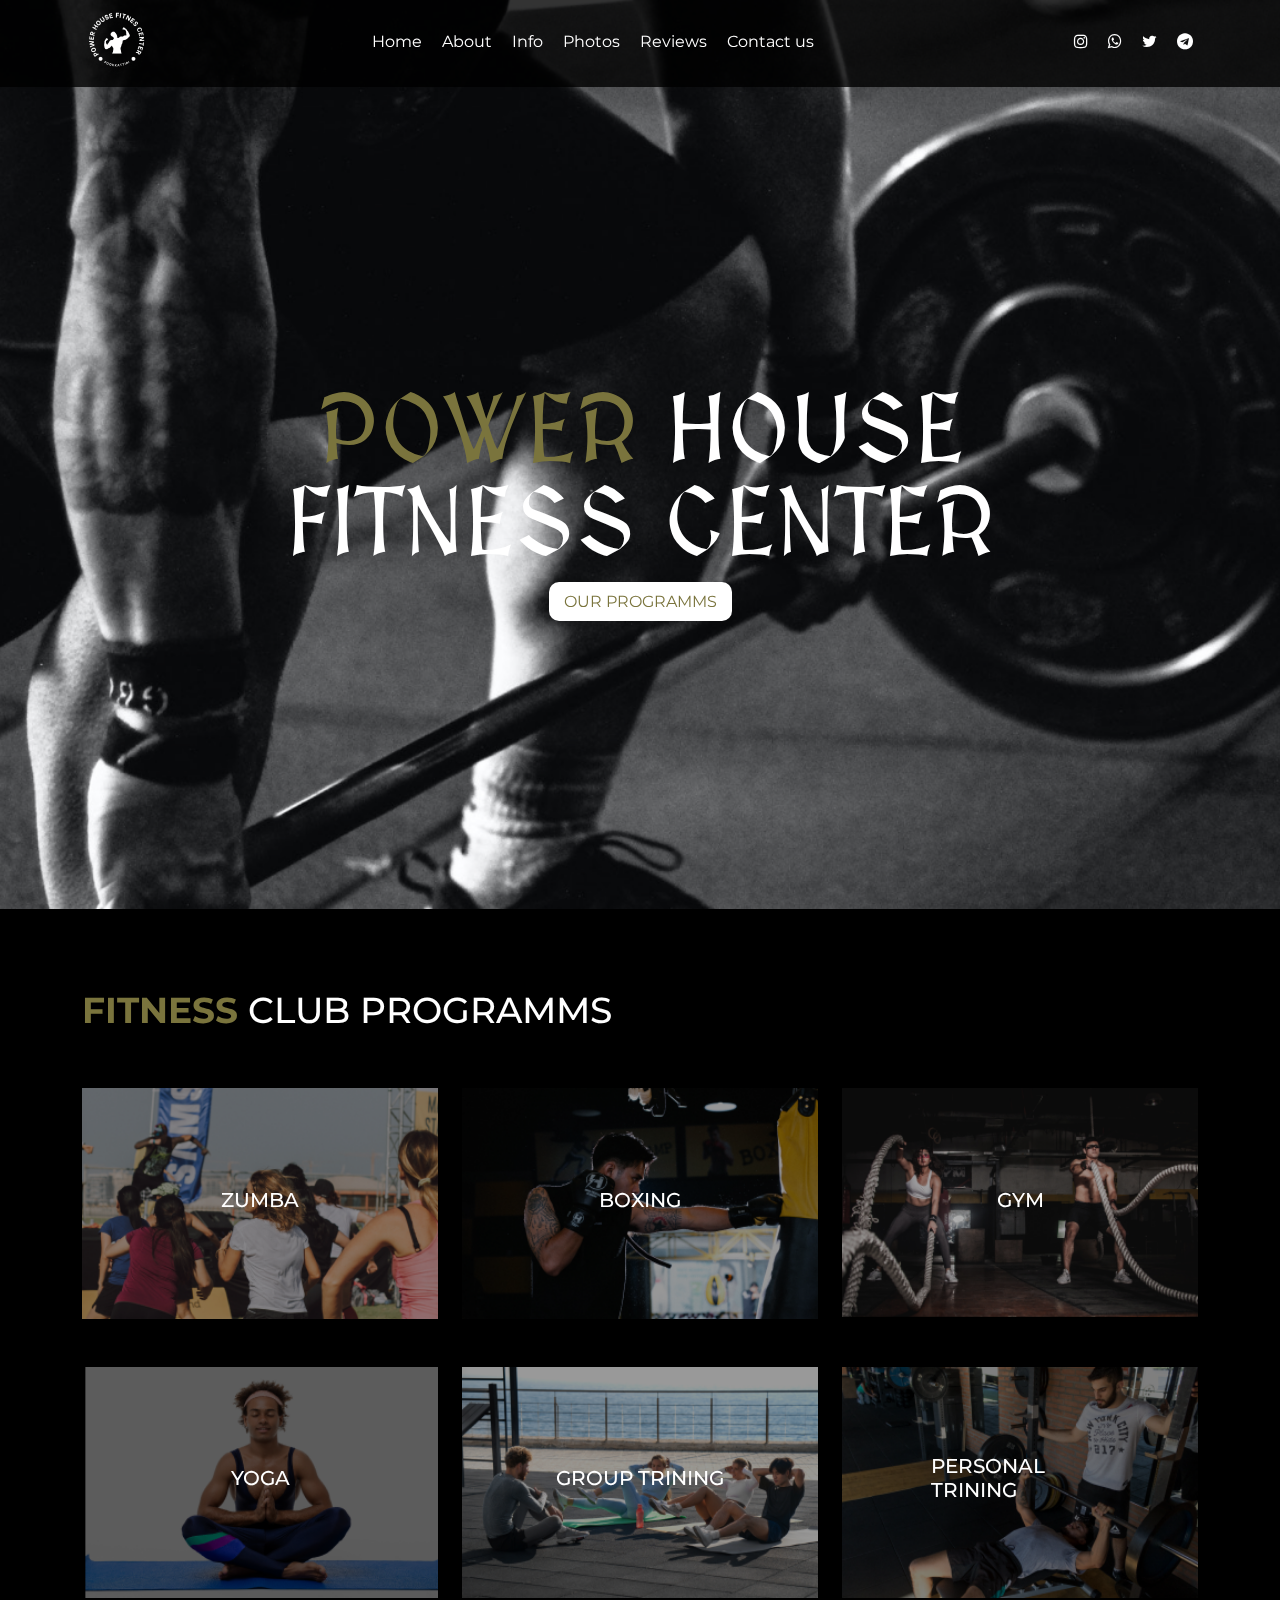
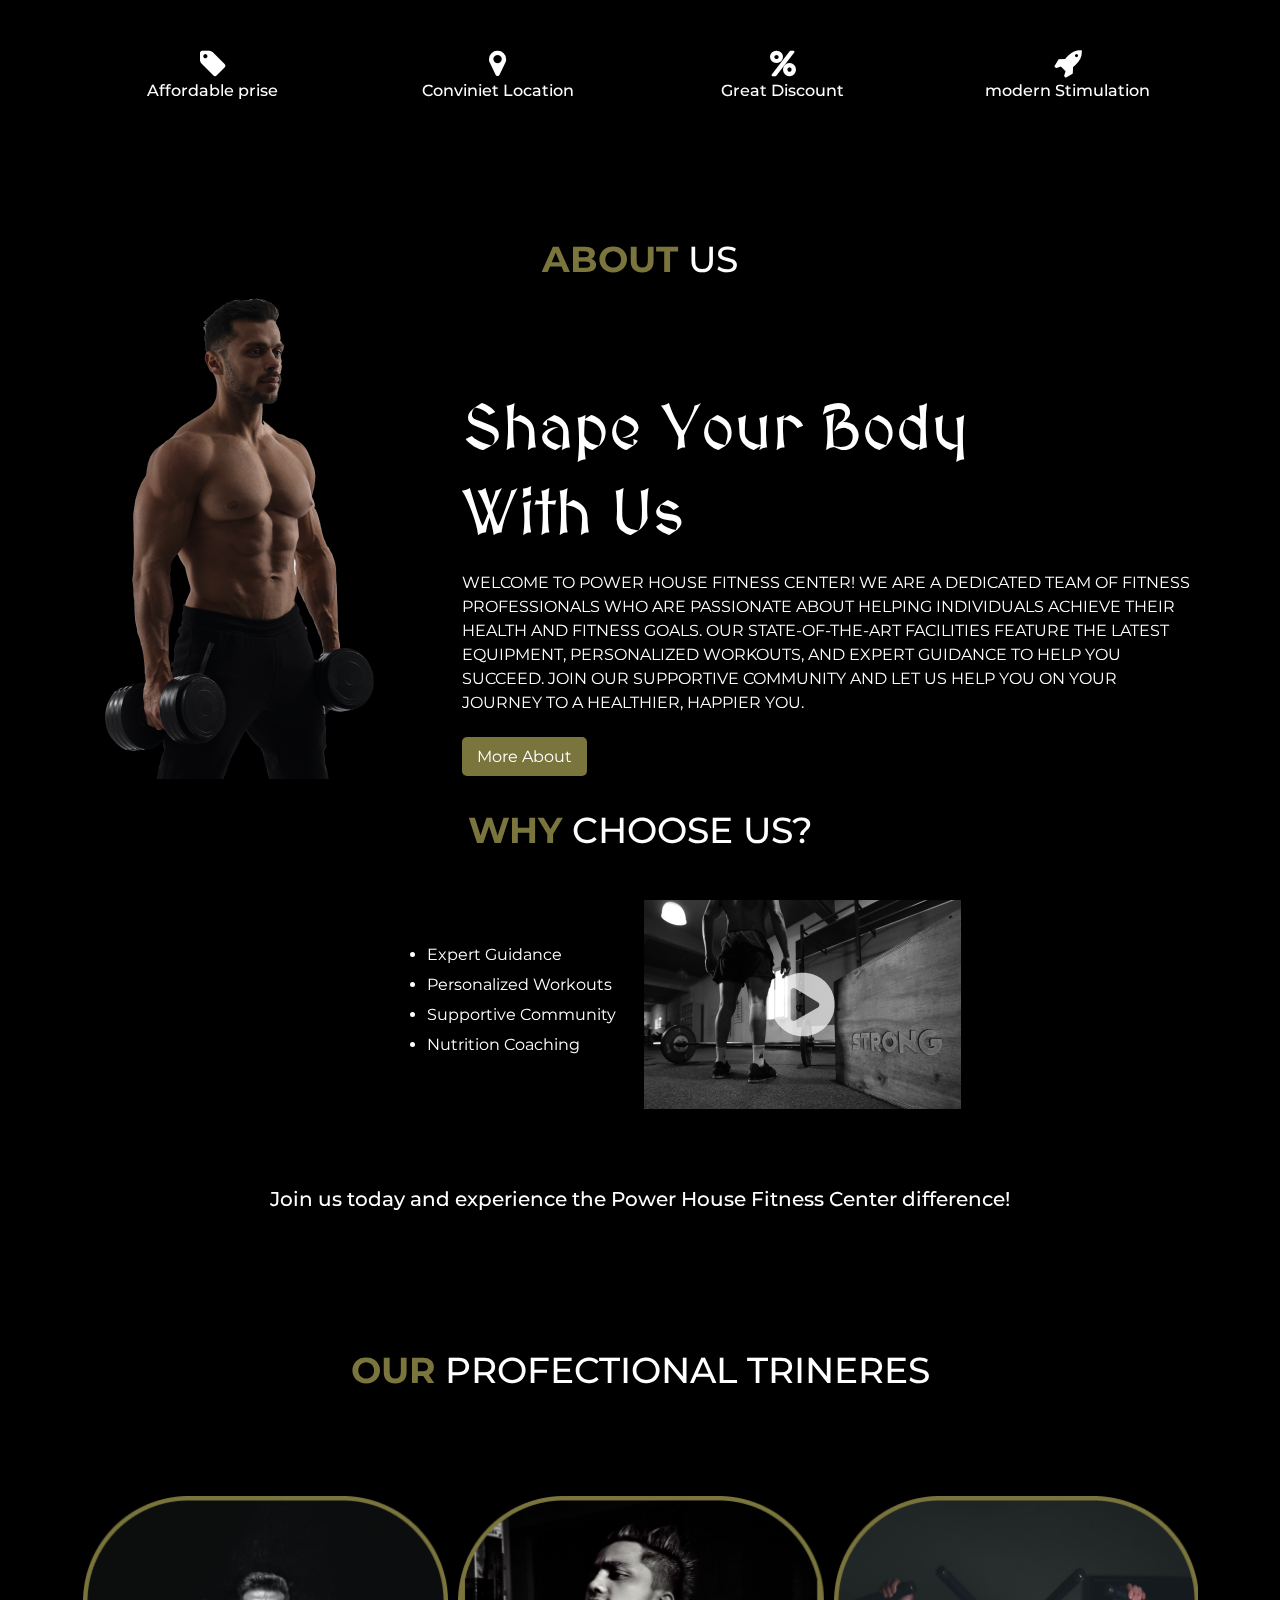
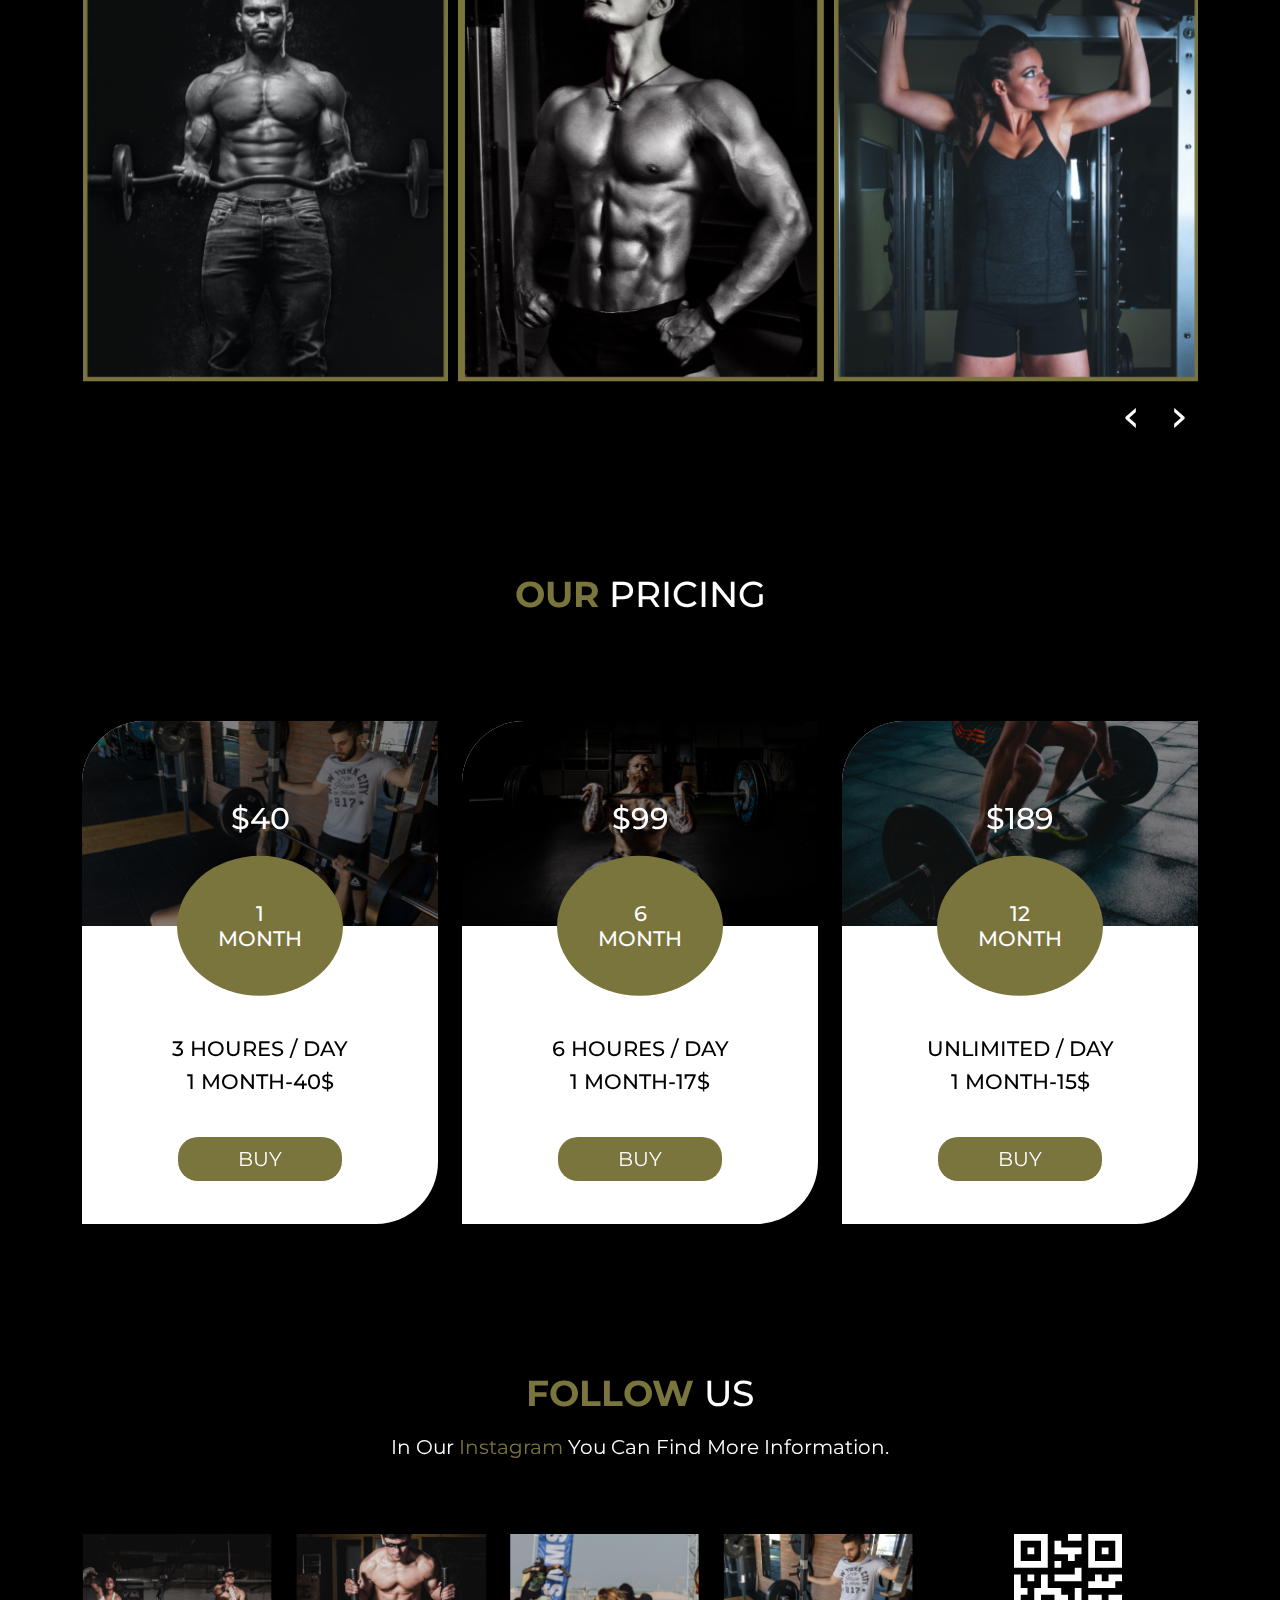
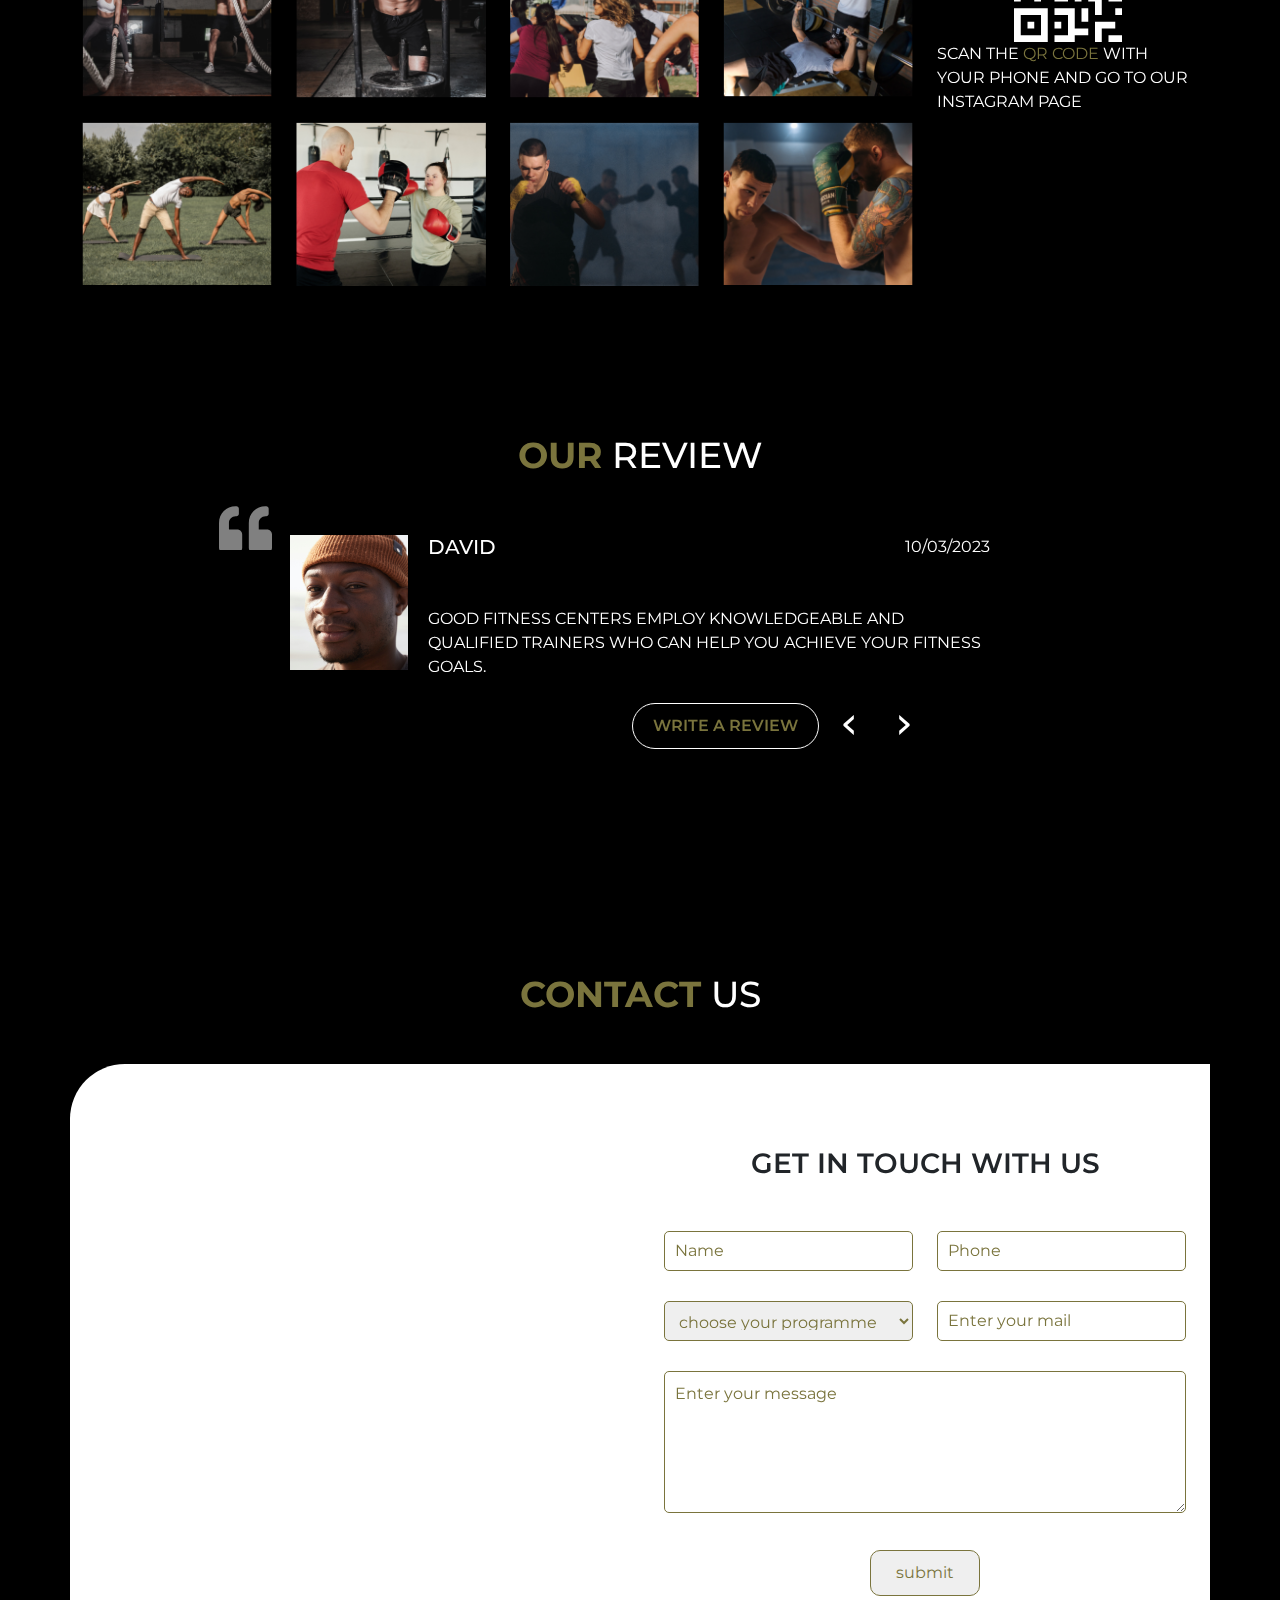
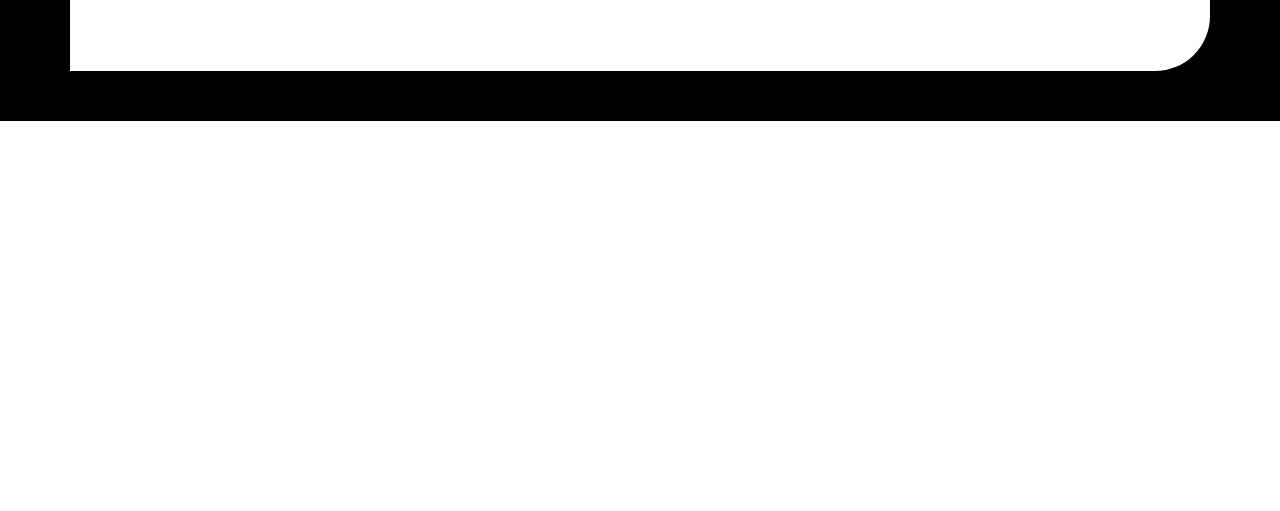
<file: index.html>
<!DOCTYPE html>
<html>
<head>
	<meta charset="utf-8">
	<meta name="viewport" content="width=device-width, initial-scale=1">
	<link rel="stylesheet" type="text/css" href="css/responsive.css">
	<link rel="stylesheet" type="text/css" href="css/style.css">
	<link rel="stylesheet" type="text/css" href="css/bootstrap.min.css">
	<link rel="stylesheet" type="text/css" href="css/bootstrap.css">
	<link rel="stylesheet" type="text/css" href="css/owl.carousel.min.css">
	<link rel="stylesheet" type="text/css" href="css/owl.carousel.css">
	<link rel="preconnect" href="https://fonts.googleapis.com">
	<link rel="preconnect" href="https://fonts.gstatic.com" crossorigin>
	<link href="https://fonts.googleapis.com/css2?family=MedievalSharp&family=Montserrat:ital,wght@0,100;0,200;0,300;0,400;0,500;0,600;0,700;1,100;1,200;1,300;1,400;1,500&display=swap" rel="stylesheet">
	<link rel="stylesheet" href="https://cdnjs.cloudflare.com/ajax/libs/font-awesome/4.7.0/css/font-awesome.min.css">

	<title></title>
</head>


<body>
<section class="hundrd">
	<div class="navigation">
	<div class="container">
		<div class="row">
			<div class="col-6 col-lg-2 col-md-6">
				<div>
					<img src="asset/images/logo.png">
				</div>
			</div>

			<div class="col-6 col-lg-7 col-md-6">
				<div class="text-center desktop-view">
					<ul class="navigation-list">
						<li class="home"> <a href="">Home </a></li>
						<li class="home"> <a href="about.html">About </a></li>
						<li class="home"> <a href="#info">Info </a></li>
						<li class="home"> <a href="#photos">Photos </a></li>
						<li class="home"> <a href="#review">Reviews </a></li>
						<li class="home"> <a href="#contact">Contact us </a></li>

					</ul>

				</div>
				<div class="mobi-view">
					<span></span>
					<span></span>
					<span></span>
					
				</div>

			</div>
			<div class="col-lg-3 repo_media">
				<div class="ssmedia-list">
					<ul>
						<li><a href=""><i class="fa fa-instagram" aria-hidden="true"></i> </a></li>
						<li><a href=""><i class="fa fa-whatsapp" aria-hidden="true"></i> </a></li>
						<li><a href=""><i class="fa fa-twitter" aria-hidden="true"></i> </a></li>
						<li><a href=""><i class="fa fa-telegram" aria-hidden="true"></i> </a></li>

					</ul>

				</div>


			</div>

		</div>

	</div>
	
</div>
</section>


<!-- <section>
	<nav class="navbar navbar-expand-lg  navigation">
  <div class="container">
    <a class="navbar-brand" href="#"><img src="asset/images/logo.png"></a>
    <button class="navbar-toggler" type="button" data-bs-toggle="collapse" data-bs-target="#navbarNavAltMarkup" aria-controls="navbarNavAltMarkup" aria-expanded="false" aria-label="Toggle navigation">
      <span class="navbar-toggler-icon"></span>
    </button>
    <div class="collapse navbar-collapse" id="navbarNavAltMarkup">
      <div class="navbar-nav">
        <a class="nav-link active home" aria-current="page" href="#">Home</a>
        <a class="nav-link home"> <a href="about.html">About</a>
        <a class="nav-link home"> <a href="#info">Info</a>
         <a class="nav-link home"> <a href="#photos">Photos</a>
        <a class="nav-link home"> <a href="#review">Reviews</a>
        <a class="nav-link home"> <a href="#contact">Contact us </a>
       
      </div>
    </div>
  </div>
</nav>
</section> -->

<section class="bg-colrnav">
	


<div class="body-text text-center">
	<h3><span>power</span> house </h3>
	<h3>fitness center</h3>
</div>
<div class="programms ">
<!-- login -->




	<a href="#prgramme" >our programms</a>
</div>




</section>











<section class="bg-2body" id="prgramme">
	<div class="container">
		<div class="fitness">
			<h4><span>Fitness</span> Club Programms</h4>
		</div>
		<div class="row">
			<div class="col-lg-4 mt-5">
				<div class="zumba">
				<img src="asset/images/zumba.png" width="100%">
				<div class="posi-abs">
					<h5>ZUMBA</h5>
				</div>
				
			</div>

			</div>

			<div class="col-lg-4 mt-5">
				<div class="zumba">
				<img src="asset/images/boxing.png" width="100%">
				<div class="posi-abs">
					<h5>BOXING</h5>
				</div>
			</div>

			</div>

			<div class="col-lg-4 mt-5">
				<div class="zumba">
				<img src="asset/images/gym.png" width="100%">
				<div class="posi-abs">
					<h5>GYM</h5>
				</div>
			</div>

			</div>

			<div class="col-lg-4 mt-5">
				<div class="zumba">
				<img src="asset/images/yoga.png" width="100%">
				<div class="posi-abs">
					<h5>YOGA</h5>
				</div>
			</div>

			</div>

			<div class="col-lg-4 mt-5">
				<div class="zumba">
				<img src="asset/images/group-trinning.png" width="100%">
				<div class="posi-abs">
					<h5>GROUP TRINING</h5>
				</div>
			</div>

			</div>

			<div class="col-lg-4 mt-5">
				<div class="zumba">
				<img src="asset/images/personal-trining.png" width="100%">
				<div class="posi-abs">
					<h5>PERSONAL TRINING</h5>
				</div>
			</div>

			</div>

		</div>

		<div class="row">
			<div class="col-lg-3">
				<div class="tag text-center">
					<i class="fa fa-tag" aria-hidden="true"></i>
					<h5>Affordable prise</h5>
				</div>

			</div>

			<div class="col-lg-3">
				<div class="tag text-center">
					<i class="fa fa-map-marker" aria-hidden="true"></i>
					<h5>Conviniet Location</h5>
				</div>

			</div>

			<div class="col-lg-3">
				<div class="tag text-center">
					<i class="fa fa-percent" aria-hidden="true"></i>
					<h5>Great Discount</h5>
				</div>

			</div>

			<div class="col-lg-3">
				<div class="tag text-center">
					<i class="fa fa-rocket" aria-hidden="true"></i>
					<h5>modern Stimulation</h5>
				</div>
			</div>
		</div>
	</div>
</section>


<section class="bg-2body">
	<div class="container">
		<div class="fitness text-center">
			<h4><span>About</span> Us</h4>
		</div>
		<div class="row">
			<div class="col-lg-4">
				<img src="asset/images/men.png">
			</div>
			<div class="col-lg-8">
				<div class="shape">
					<h4>Shape Your Body</h4> <h4>With Us</h4>
					<p>Welcome to Power House Fitness Center! We are a dedicated team of fitness professionals who are passionate about helping individuals achieve their health and fitness goals. Our state-of-the-art facilities feature the latest equipment, personalized workouts, and expert guidance to help you succeed. Join our supportive community and let us help you on your journey to a healthier, happier you.</p>
					<div class="shape-1">
						<a href="about.html">more about</a>	
					</div>
					
				</div>
			</div>
			<div class="fitness text-center">
			<h4><span>Why</span> Choose Us?</h4>
		</div>
		<div class="row">
			<div class="col-lg-6">
				<div class="choose">
					<ul>
						<li>Expert Guidance</li>
						<li>Personalized Workouts</li>
						<li>Supportive Community</li>
						<li>Nutrition Coaching</li>
					</ul>
				</div>
			</div>
			<div class="col-lg-6">
				<div class="video">
					<a href="https://youtu.be/W6NZfCO5SIk">
						<img src="asset/images/video.png">
					</a>
				</div>
				
			</div>

		</div>


		</div>

		<div class="join">
			<h5>Join us today and experience the Power House Fitness Center difference!</h5>
		</div>

	</div>
</section>


<section class="bg-2body" id="info">
	<div class="container">
		<div class="fitness text-center mb-5 pb-5">
			<h4><span>our</span> profectional trineres</h4>
		</div>
		<div class="service">
		<div class="owl-carousel owl-theme">
    		<div class="item">
    			<div class="carousel-position imag-cover">
    				
    				<img class="images-carousel" src="asset/images/Group1.png">
    			
    				<div class="carousel-absalute carousel-john">
    					<h5>john</h5>
    					<ul>
    						<li><a href=""><i class="fa fa-instagram" aria-hidden="true"></i> </a></li>
    						<li><a href=""><i class="fa fa-whatsapp" aria-hidden="true"></i> </a></li>
							<li><a href=""><i class="fa fa-twitter" aria-hidden="true"></i> </a></li>
    					</ul>
    					
    				</div>

    			</div>
    		</div>
    		<div class="item">
    			<div class="carousel-position imag-cover">
    				
    				<img class="images-carousel" src="asset/images/Group2.png">
    			
    				<div class="carousel-absalute carousel-john">
    					<h5>Charles</h5>
    					<ul class="ms-5">
    						<li><a href=""><i class="fa fa-instagram" aria-hidden="true"></i> </a></li>
    						<li><a href=""><i class="fa fa-whatsapp" aria-hidden="true"></i> </a></li>
							<li><a href=""><i class="fa fa-twitter" aria-hidden="true"></i> </a></li>
    					</ul>
    					
    				</div>

    			</div>
    		</div>
    		<div class="item">
    			<div class="carousel-position imag-cover">
    				
    				<img class="images-carousel" src="asset/images/Group3.png">
    			
    				<div class="carousel-absalute carousel-john">
    					<h5>Layla</h5>
    					<ul class="ms-2">
    						<li><a href=""><i class="fa fa-instagram" aria-hidden="true"></i> </a></li>
    						<li><a href=""><i class="fa fa-whatsapp" aria-hidden="true"></i> </a></li>
							<li><a href=""><i class="fa fa-twitter" aria-hidden="true"></i> </a></li>
    					</ul>
    					
    				</div>

    			</div>
    		</div>
    		<div class="item">
    			<div class="carousel-position imag-cover">
    				
    				<img class="images-carousel" src="asset/images/Group4.png">
    			
    				<div class="carousel-absalute carousel-john">
    					<h5>Anderson</h5>
    					<ul class="ms-5">
    						<li><a href=""><i class="fa fa-instagram" aria-hidden="true"></i> </a></li>
    						<li><a href=""><i class="fa fa-whatsapp" aria-hidden="true"></i> </a></li>
							<li><a href=""><i class="fa fa-twitter" aria-hidden="true"></i> </a></li>
    					</ul>
    					
    				</div>

    			</div>
    		</div>
    		<div class="item">
    			<div class="carousel-position imag-cover">
    				
    				<img class="images-carousel" src="asset/images/Group5.png">
    			
    				<div class="carousel-absalute carousel-john">
    					<h5>Marko</h5>
    					<ul class="ms-4">
    						<li><a href=""><i class="fa fa-instagram" aria-hidden="true"></i> </a></li>
    						<li><a href=""><i class="fa fa-whatsapp" aria-hidden="true"></i> </a></li>
							<li><a href=""><i class="fa fa-twitter" aria-hidden="true"></i> </a></li>
    					</ul>
    					
    				</div>

    			</div>
    		</div>
    		<div class="item">
    			<div class="carousel-position imag-cover">
    				
    				<img class="images-carousel" src="asset/images/Group6.png">
    			
    				<div class="carousel-absalute carousel-john">
    					<h5 class="text-center">Reddick</h5>
    					<ul class="text-center ms-5">
    						<li><a href=""><i class="fa fa-instagram" aria-hidden="true"></i> </a></li>
    						<li><a href=""><i class="fa fa-whatsapp" aria-hidden="true"></i> </a></li>
							<li><a href=""><i class="fa fa-twitter" aria-hidden="true"></i> </a></li>
    					</ul>
    					
    				</div>

    			</div>
    		</div>
    		
		</div>
	</div>
	</div>
</section>


<!-- //////our pricing////// -->

<section class="bg-2body">
	<div class="container">
		<div class="fitness text-center mb-5 pb-5">
			<h4 class="mt-0"><span>our</span> pricing</h4>
		</div>
		<div class="row">
			<div class="col-lg-4">
				<div class="our-bgclr">
					<div class="our-reletive">
						<img src="asset/images/price1.png" width="100%">
							<div class="our-abslute">
								<h5>$40</h5>
							</div>
							<div class="our-abslute-2">
								<h5>1 month</h5>
							</div>
					</div>
					<div class="houres">
						<h5>3 houres / day</h5>
						<h5>1 month-40$</h5>
					</div>
					<div class="text-center">
						<a class="buy" href="">buy</a>
					</div>															
				</div>				
			</div>

			<div class="col-lg-4">
				<div class="our-bgclr">
					<div class="our-reletive">
						<img src="asset/images/price2.png" width="100%">
							<div class="our-abslute">
								<h5>$99</h5>
							</div>
							<div class="our-abslute-2">
								<h5>6 month</h5>
							</div>
					</div>
					<div class="houres">
						<h5>6 houres / day</h5>
						<h5>1 month-17$</h5>
					</div>
					<div class="text-center">
						<a class="buy" href="">buy</a>
					</div>															
				</div>				
			</div>

			<div class="col-lg-4">
				<div class="our-bgclr">
					<div class="our-reletive">
						<img src="asset/images/price3.png" width="100%">
							<div class="our-abslute">
								<h5>$189</h5>
							</div>
							<div class="our-abslute-2">
								<h5>12 month</h5>
							</div>
					</div>
					<div class="houres">
						<h5>unlimited / day</h5>
						<h5>1 month-15$</h5>
					</div>
					<div class="text-center">
						<a class="buy" href="">buy</a>
					</div>															
				</div>				
			</div>
		</div>
	</div>
</section>


<section class="bg-2body" id="photos">
	<div class="container">
		<div class="fitness text-center mb-3 pt-5">
			<h4 class="mt-0"><span>follow</span> us</h4>
		</div>
		<div class="Instagram text-center mb-5">
			<p>in our <span>Instagram</span> you can find more information. </p>
		</div>
		<div class="row">
			<div class="col-lg-9">
				<div class="row">
					<div class="col-lg-3">
						<div class="mt-4 overflow">
							<img src="asset/images/follow1.png" width="100%">
						</div>						
					</div>

					<div class="col-lg-3">
						<div class="mt-4 overflow">
							<img src="asset/images/follow2.png" width="100%">
						</div>						
					</div>

					<div class="col-lg-3">
						<div class="mt-4 overflow">
							<img src="asset/images/follow3.png" width="100%">
						</div>						
					</div>

					<div class="col-lg-3">
						<div class="mt-4 overflow">
							<img src="asset/images/follow4.png" width="100%">
						</div>						
					</div>

					<div class="col-lg-3">
						<div class="mt-4 overflow">
							<img src="asset/images/follow5.png" width="100%">
						</div>						
					</div>

					<div class="col-lg-3">
						<div class="mt-4 overflow">
							<img src="asset/images/follow6.png" width="100%">
						</div>						
					</div>

					<div class="col-lg-3">
						<div class="mt-4 overflow">
							<img src="asset/images/follow7.png" width="100%">
						</div>						
					</div>

					<div class="col-lg-3">
						<div class="mt-4 overflow">
							<img src="asset/images/follow8.png" width="100%">
						</div>						
					</div>
					
				</div>
				
			</div>
			<div class="col-lg-3">
				<div class="mt-4 text-center">
					<img src="asset/images/qr1.png">
				</div>
				<div class="qr-code">
					<p>scan the <span>qr code</span> with your phone and go to our Instagram page</p>
				</div>
			</div>
			
		</div>
		
	</div>
</section>

<section class="bg-2body pb-0" id="review">
	<div class="container">
		<div class="fitness text-center mt-5">
			<h4 class="mt-0"><span>our</span> review</h4>
		</div>

			<div class="review-1">
				<div class="owl-carousel owl-theme position-carousel" id="our-review">
    			<div class="item">
    				<div class="review-carousel ">
    					<div class="">
    						<img src="asset/images/review.png">
    					</div>
    					<div class="david">
    						<div class="date-david">
    						<h5>David</h5>
    						<span>10/03/2023</span>
    						
    						</div>

    					
    						<p> Good fitness centers employ knowledgeable and qualified trainers who can help you achieve your fitness goals.</p>
    					</div>   					   					
    				</div>
    				<div class="write-review ">
    						<a href="" class="btn btn-primary" data-bs-toggle="modal" data-bs-target="#exampleModal">WRITE A REVIEW</a>
    					</div>

								
    			</div>



   				<div class="item">
    				<div class="review-carousel ">
    					<div class="">
    						<img src="asset/images/review3.png">
    					</div>
    					<div class="david">
    						<div class="date-david">
    						<h5>Katty</h5>
    						<span>01/05/2023</span>
    						
    						</div>

    					
    						<p> Good fitness centers employ knowledgeable and qualified trainers who can help you achieve your fitness goals.</p>
    					</div>   					   					
    				</div>
    				<div class="write-review ">
    						<a href="" class="btn btn-primary" data-bs-toggle="modal" data-bs-target="#exampleModal">WRITE A REVIEW</a>
    					</div>
    			</div>


    			<div class="item">
    				<div class="review-carousel ">
    					<div class="">
    						<img src="asset/images/review2.png">
    					</div>
    					<div class="david">
    						<div class="date-david">
    						<h5>Harbajan Sigh</h5>
    						<span>17/08/2023</span>
    						
    						</div>  					
    						<p> Good fitness centers employ knowledgeable and qualified trainers who can help you achieve your fitness goals.</p>
    					</div>   					   					
    				</div>
    					<div class="write-review ">
    						<a href="" class="btn btn-primary" data-bs-toggle="modal" data-bs-target="#exampleModal">WRITE A REVIEW</a>
    					</div>
    			</div>    		   
			</div>
		</div>		
	</div>
</section>
	<!-- Button trigger modal -->
												<!-- Button trigger modal -->
												<!-- <button type="button" class="btn btn-primary" data-bs-toggle="modal" data-bs-target="#exampleModal">
												  Launch demo modal
												</button> -->

												<!-- Modal -->
												<div class="modal fade" id="exampleModal" tabindex="-1" aria-labelledby="exampleModalLabel" aria-hidden="true">
												  <div class="modal-dialog">
												    <div class="modal-content">
												      <div class="modal-header">
												        <h5 class="modal-title" id="exampleModalLabel"><img src="asset/images/logo.png"></h5>
												        <button type="button" class="btn-close button-close-popup" data-bs-dismiss="modal" aria-label="Close"></button>
												      </div>
												      <div class="modal-body">
												        <div class="pop-form">
												        	<form action="">
												        		<textarea class="textarea-pop" rows="7" cols="75" placeholder="Enter your review"></textarea>
												        	</form>

												        </div>
												      </div>
												      <div class="modal-footer">
												        <!-- <button type="button" class="btn btn-secondary" data-bs-dismiss="modal">Close</button> -->
												        <button type="button" class="btn btn-primary submit-popup">submit</button>
												      </div>
												    </div>
												  </div>
												</div>


<section class="bg-2body" id="contact">
	<div class="container">
		<div class="fitness text-center mb-5 pt-5">
			<h4 class="mt-2"><span>contact</span> us</h4>
		</div>

		<div class="row bg-form">
			<div class="col-lg-6 p-0">
				<div class="form-map">
					<!-- <a href="https://goo.gl/maps/XTmX5Unb42HaX4bz8">
						<img src="asset/images/map.png" width="100%">
					</a> -->
					<iframe src="https://www.google.com/maps/embed?pb=!1m18!1m12!1m3!1d2375.5813855753963!2d-2.217492!3d53.458068999999995!2m3!1f0!2f0!3f0!3m2!1i1024!2i768!4f13.1!3m3!1m2!1s0x487bb18770275ad1%3A0x3636c551d424e286!2sAshburne%20House%2C%20Oxford%20Pl%2C%20Manchester%20M14%205SF%2C%20UK!5e0!3m2!1sen!2sin!4v1681469386334!5m2!1sen!2sin" width="100%" height="600" style="border:0;" allowfullscreen="" loading="lazy" referrerpolicy="no-referrer-when-downgrade"></iframe>
					
				</div>				
			</div>
			<div class="col-lg-6 ps-4 pe-4">
				<div class="form-padding">

				<div class="form-action">
					<h5 class="text-center">get in touch with us</h5>
					<form action="">
					<div class="row">
						<div class="col-lg-6">
							<input type="text" placeholder="Name" required>
						</div>
						<div class="col-lg-6">
							<input type="number" placeholder="Phone" required>
						</div>
  						
  						<div class="col-lg-6">
  							<select required>
  							<option value="volvo" disabled selected>choose your programme</option>
   						 <option value="volvo">ZUMBA</option>
   						 <option value="saab">GYM</option>
   						 <option value="fiat">BOXING</option>
  						 <option value="audi">YOGA</option>
  						 <option value="fiat">PERSONAL TRINING</option>
  						 <option value="audi">GROUP TRINING</option>
  						</select>
  						</div>

  						<div class="col-lg-6">
  							<input type="mail" placeholder="Enter your mail" required>
  						</div>
  						
  						<div class="col-lg-12">
  							<textarea rows="5" cols="100%" placeholder="Enter your message"></textarea>
  						</div> 												
					</div>
					<div class="text-center">
						<button>submit</button>
					</div>
					
  						
					</form> 
				</div>
				</div>
			</div>
		</div>
	</div>
</section>


<footer class="bg-footer">
	<div class="container">
		<div class="row">
			<div class="col-lg-4 pe-4">
				<div class="company">
					<h5 class="mb-5"><span>our</span> company location</h5>
					<h6 class="mb-3">company address</h6>
					<p>219  toronto avenue ,Canada gym organization 312 road 567/25 tower holding</p>
					<p>phone:+112 35698456</p>
				</div>
			</div>

			<div class="col-lg-4">
				<div class="company">
					<h5 class="mb-5"><span>opening</span> scheduled</h5>
					<h6 class="mb-3">working hours</h6>
					<p class="m-0">Monday-friday :   9:00-22:00</p>
						<p class="m-0">Saturday:   11:00-20:00</p>
					<p class="m-0">Sunday:    12:00-22:00</p>
				</div>
			</div>

			<div class="col-lg-4">
				<div class="company">
					<h5 class="mb-5"><span>follow</span> us</h5>
					<div class="row">
						<div class="col-lg-6 mb-3">
							<div class="ss-media-footer">
								<a href=""><img src="asset/icons/facebook.png" width="15%"> facebook</a>
							</div>							
						</div>

						<div class="col-lg-6 mb-3">
							<div class="ss-media-footer">
								<a href=""><img src="asset/icons/instagram.png" width="15%"> instagram</a>
							</div>							
						</div>

						<div class="col-lg-6 mb-3">
							<div class="ss-media-footer">
								<a href="https://wa.me/<35698456>"><img src="asset/icons/whatsapp.png" width="15%"> whatsapp</a>
							</div>							
						</div>

						<div class="col-lg-6 mb-3">
							<div class="ss-media-footer">
								<a href="tel:+112 35698456"><img src="asset/icons/phone.png" width="15%"> phone</a>
							</div>							
						</div>						
					</div>					
				</div>
			</div>
		</div>		
	</div>	
</footer>


<section class="bg-3body copy-rights">
	<div class="container">
		<p>&copy;copyrights 2023 all right reserved by power house fitness center</p>
		
	</div>
</section>

<script src="https://ajax.googleapis.com/ajax/libs/jquery/3.6.3/jquery.min.js"></script>
<script src="js/bootstrap.min.js"></script>
<script src="js/bootstrap.js"></script>
<script src="js/owl.carousel.min.js"></script>
<script src="js/owl.carousel.js"></script>
<script src="js/power.js"></script>




	

</body>
</html>
</file>
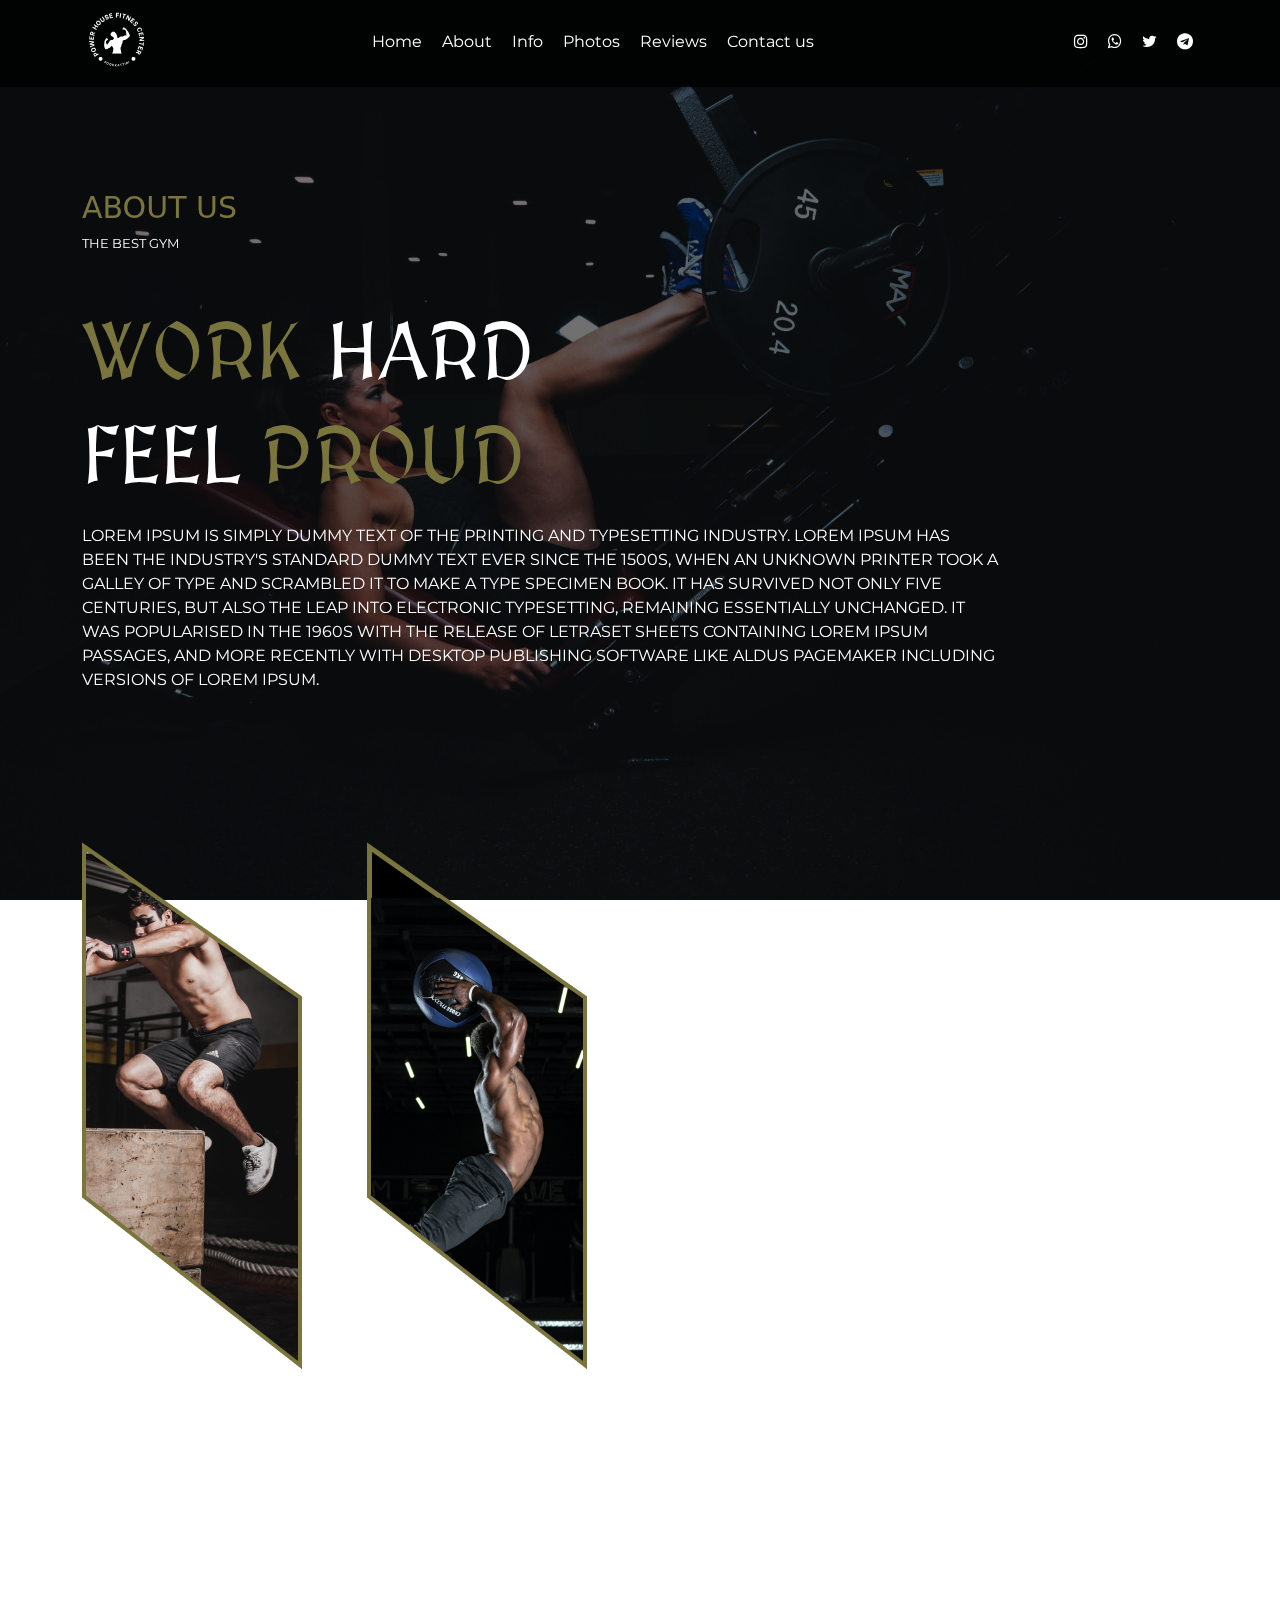
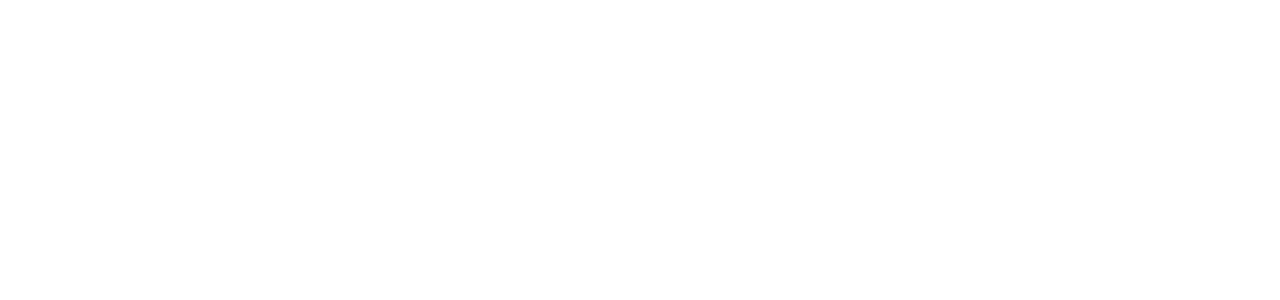
<file: about.html>
<!DOCTYPE html>
<html>
<head>
	<meta charset="utf-8">
	<meta name="viewport" content="width=device-width, initial-scale=1">
	<link rel="stylesheet" type="text/css" href="css/style.css">
	<link rel="stylesheet" type="text/css" href="css/bootstrap.min.css">
	<link rel="stylesheet" type="text/css" href="css/bootstrap.css">
	<link rel="stylesheet" type="text/css" href="css/owl.carousel.min.css">
	<link rel="stylesheet" type="text/css" href="css/owl.carousel.css">
	<link rel="preconnect" href="https://fonts.googleapis.com">
	<link rel="preconnect" href="https://fonts.gstatic.com" crossorigin>
	<link href="https://fonts.googleapis.com/css2?family=MedievalSharp&family=Montserrat:ital,wght@0,100;0,200;0,300;0,400;0,500;0,600;0,700;1,100;1,200;1,300;1,400;1,500&display=swap" rel="stylesheet">
	<link rel="stylesheet" href="https://cdnjs.cloudflare.com/ajax/libs/font-awesome/4.7.0/css/font-awesome.min.css">

	<title></title>
</head>

<body>
	<section>
	<div class="navigation">
	<div class="container">
		<div class="row">
			<div class="col-lg-2">
				<div>
					<img src="asset/images/logo.png">
				</div>
			</div>

			<div class="col-lg-7">
				<div class="text-center">
					<ul class="navigation-list">
						<li class="home"> <a href="index.html">Home </a></li>
						<li class="home"> <a href="about.html">About </a></li>
						<li class="home"> <a href="index.html#info">Info </a></li>
						<li class="home"> <a href="index.html#photos">Photos </a></li>
						<li class="home"> <a href="index.html#review">Reviews </a></li>
						<li class="home"> <a href="index.html#contact">Contact us </a></li>

					</ul>

				</div>

			</div>
			<div class="col-lg-3">
				<div class="ssmedia-list">
					<ul>
						<li><a href=""><i class="fa fa-instagram" aria-hidden="true"></i> </a></li>
						<li><a href=""><i class="fa fa-whatsapp" aria-hidden="true"></i> </a></li>
						<li><a href=""><i class="fa fa-twitter" aria-hidden="true"></i> </a></li>
						<li><a href=""><i class="fa fa-telegram" aria-hidden="true"></i> </a></li>

					</ul>

				</div>


			</div>

		</div>

	</div>
	
</div>
</section>

<section class="about-bg">

	<section class="container">
		<div class="about-work">
			<div class="about-bestgym">
				<h5>about us</h5>
				<p>the best gym</p>
			</div>
			<div class="about-feel">
				<h3><span>work</span> hard</h3>
				<h3>feel <span>proud</span></h3>
				<p>Lorem Ipsum is simply dummy text of the printing and typesetting industry. Lorem Ipsum has been the industry's standard dummy text ever since the 1500s, when an unknown printer took a galley of type and scrambled it to make a type specimen book. It has survived not only five centuries, but also the leap into electronic typesetting, remaining essentially unchanged. It was popularised in the 1960s with the release of Letraset sheets containing Lorem Ipsum passages, and more recently with desktop publishing software like Aldus PageMaker including versions of Lorem Ipsum.</p>
			</div>

			<div class="about-us">
				<div class="row">
					<div class="col-lg-3">
						<img src="asset/images/about-1.png">

					</div>

					<div class="col-lg-3">
						<img src="asset/images/about-2.png">

					</div>

					<div class="col-lg-6">
						<p>orem Ipsum is simply dummy text of the printing and typesetting industry. Lorem Ipsum has been the industry's standard dummy text ever since the 1500s, when an unknown printer took a galley of type and scrambled it to make a type specimen book. It has survived not only five centuries, but also the leap into electronic typesetting, remaining essentially unchanged. It was popularised in the 1960s with the release of Letraset sheets containing Lorem Ipsum passages, and more recently with desktop publishing software like Aldus PageMaker including versions of Lorem Ipsum</p>			

						<p>orem Ipsum is simply dummy text of the printing and typesetting industry. Lorem Ipsum has been the industry's standard dummy text ever since the 1500s, when an unknown printer took a galley of type and scrambled it to make a type specimen book. It has survived not only five centuries, but also the leap into electronic typesetting, remaining essentially unchanged. It was popularised in the 1960s with the release of Letraset sheets containing Lorem Ipsum passages, and more recently with desktop publishing software like Aldus PageMaker including versions of Lorem Ipsum</p>				

					</div>

				</div>
			</div>
		</div>
		
	</section>
	




</section>

<footer class="bg-footer">
	<div class="container">
		<div class="row">
			<div class="col-lg-4 pe-4">
				<div class="company">
					<h5 class="mb-5"><span>our</span> company location</h5>
					<h6 class="mb-3">company address</h6>
					<p>219  toronto avenue ,Canada gym organization 312 road 567/25 tower holding</p>
					<p>phone:+112 35698456</p>
				</div>
			</div>

			<div class="col-lg-4">
				<div class="company">
					<h5 class="mb-5"><span>opening</span> scheduled</h5>
					<h6 class="mb-3">working hours</h6>
					<p class="m-0">Monday-friday :   9:00-22:00</p>
						<p class="m-0">Saturday:   11:00-20:00</p>
					<p class="m-0">Sunday:    12:00-22:00</p>
				</div>
			</div>

			<div class="col-lg-4">
				<div class="company">
					<h5 class="mb-5"><span>follow</span> us</h5>
					<div class="row">
						<div class="col-lg-6 mb-3">
							<div class="ss-media-footer">
								<a href=""><img src="asset/icons/facebook.png" width="15%"> facebook</a>
							</div>							
						</div>

						<div class="col-lg-6 mb-3">
							<div class="ss-media-footer">
								<a href=""><img src="asset/icons/instagram.png" width="15%"> instagram</a>
							</div>							
						</div>

						<div class="col-lg-6 mb-3">
							<div class="ss-media-footer">
								<a href="https://wa.me/<35698456>"><img src="asset/icons/whatsapp.png" width="15%"> whatsapp</a>
							</div>							
						</div>

						<div class="col-lg-6 mb-3">
							<div class="ss-media-footer">
								<a href="tel:+112 35698456"><img src="asset/icons/phone.png" width="15%"> phone</a>
							</div>							
						</div>						
					</div>					
				</div>
			</div>
		</div>		
	</div>	
</footer>


<section class="bg-3body copy-rights">
	<div class="container">
		<p>&copy;copyrights 2023 all right reserved by power house fitness center</p>
		
	</div>
</section>

</body>
</file>
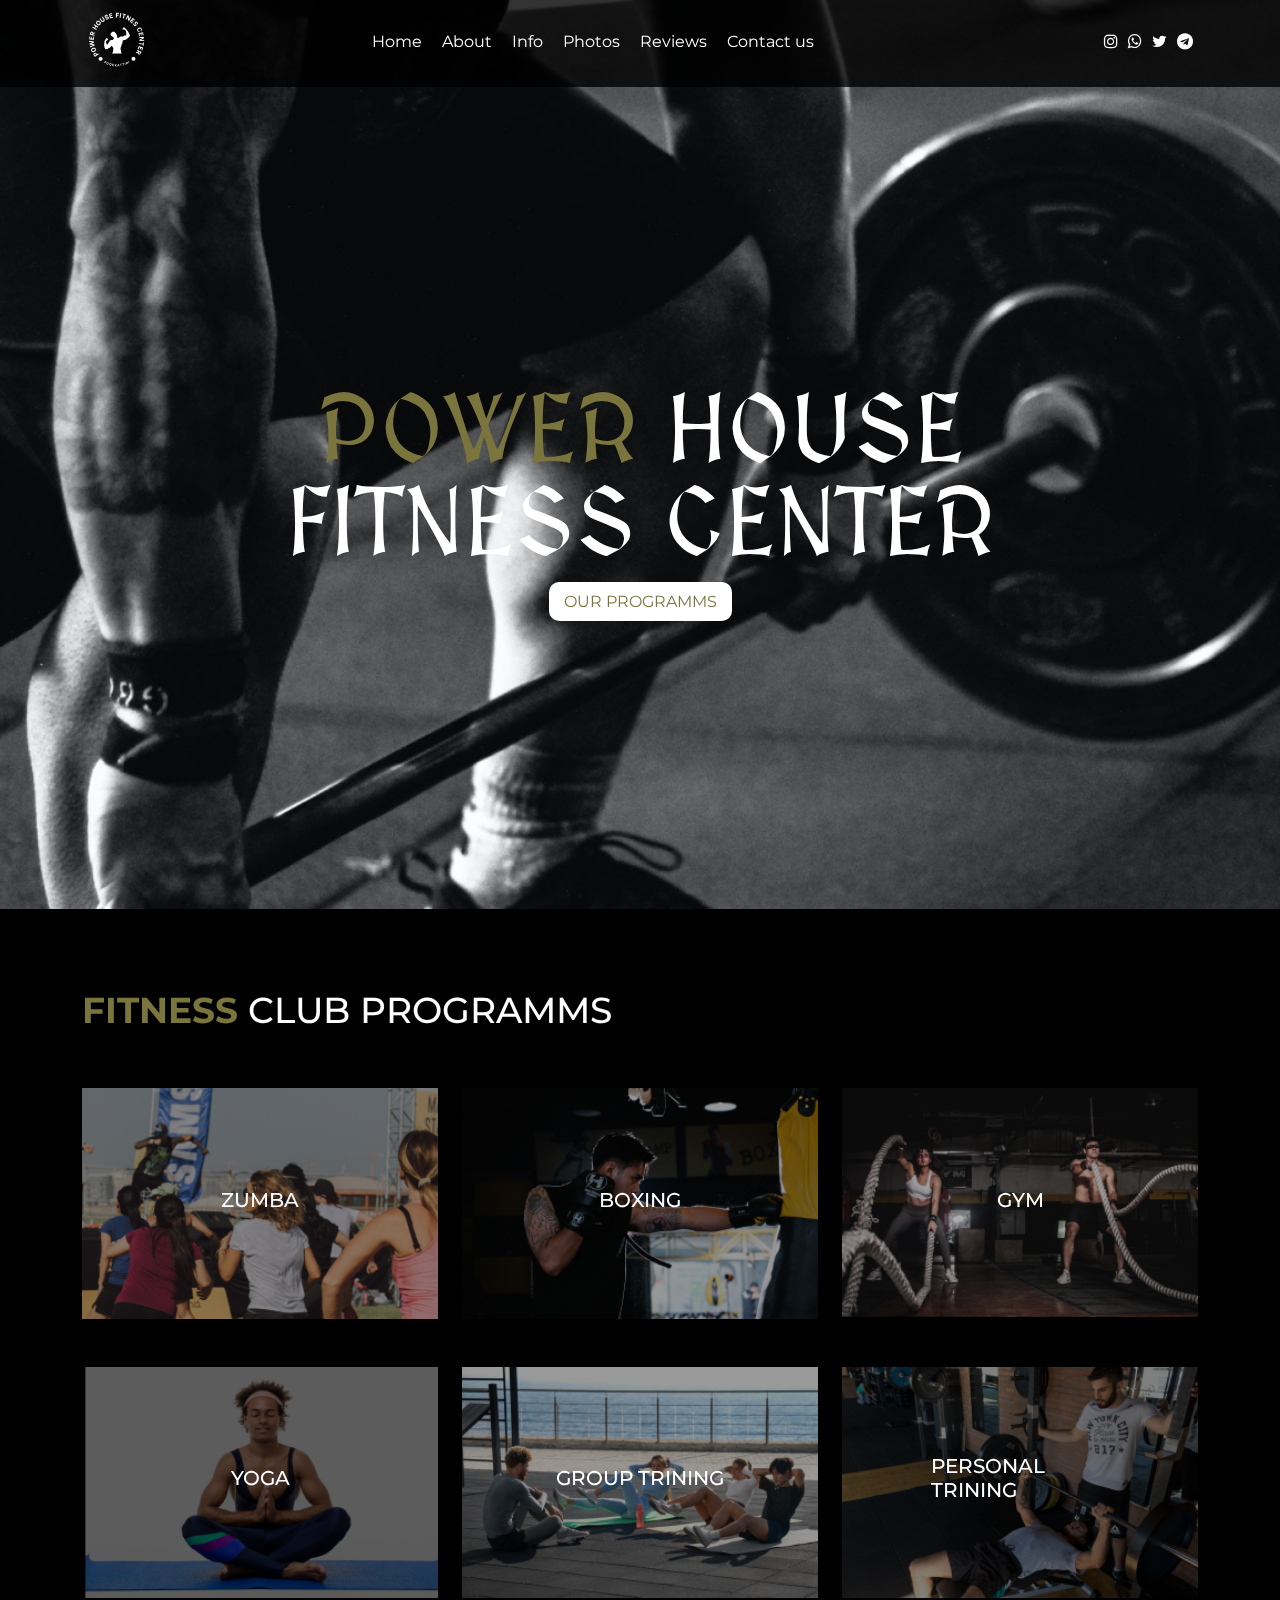
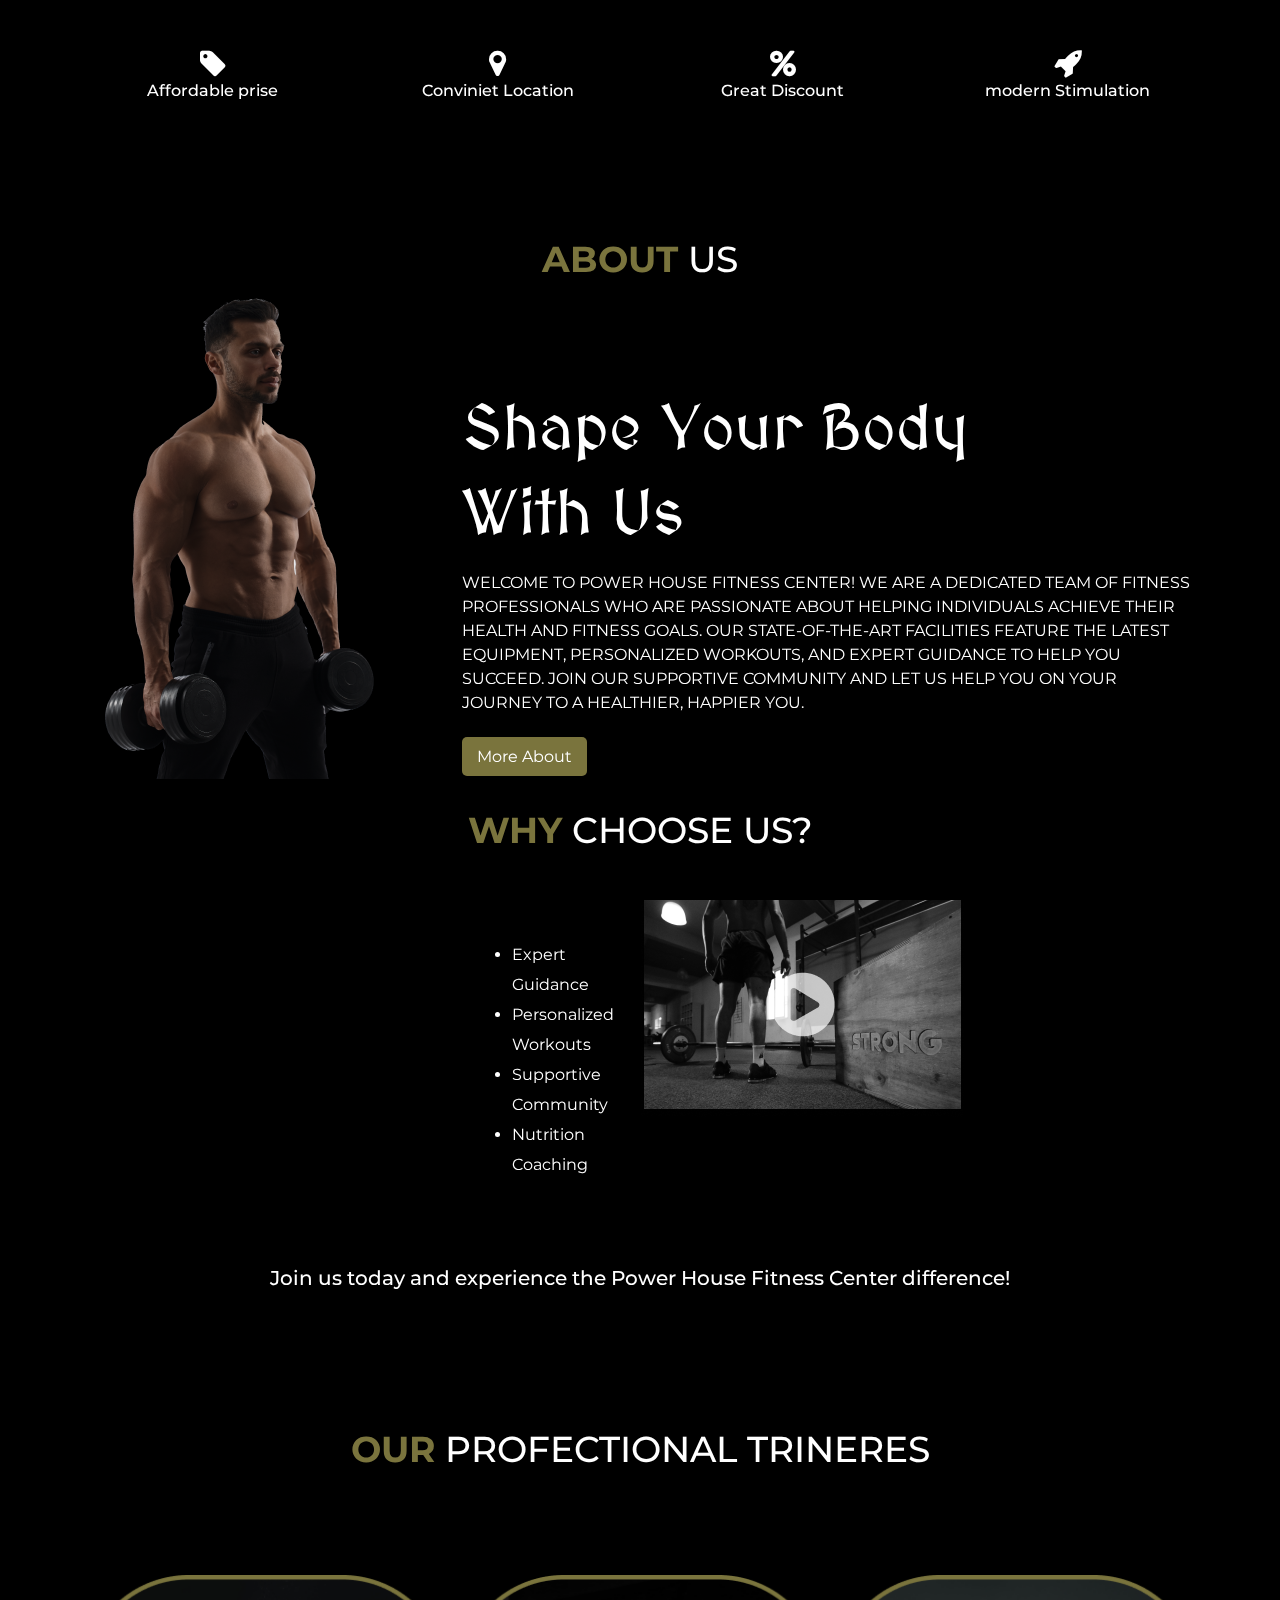
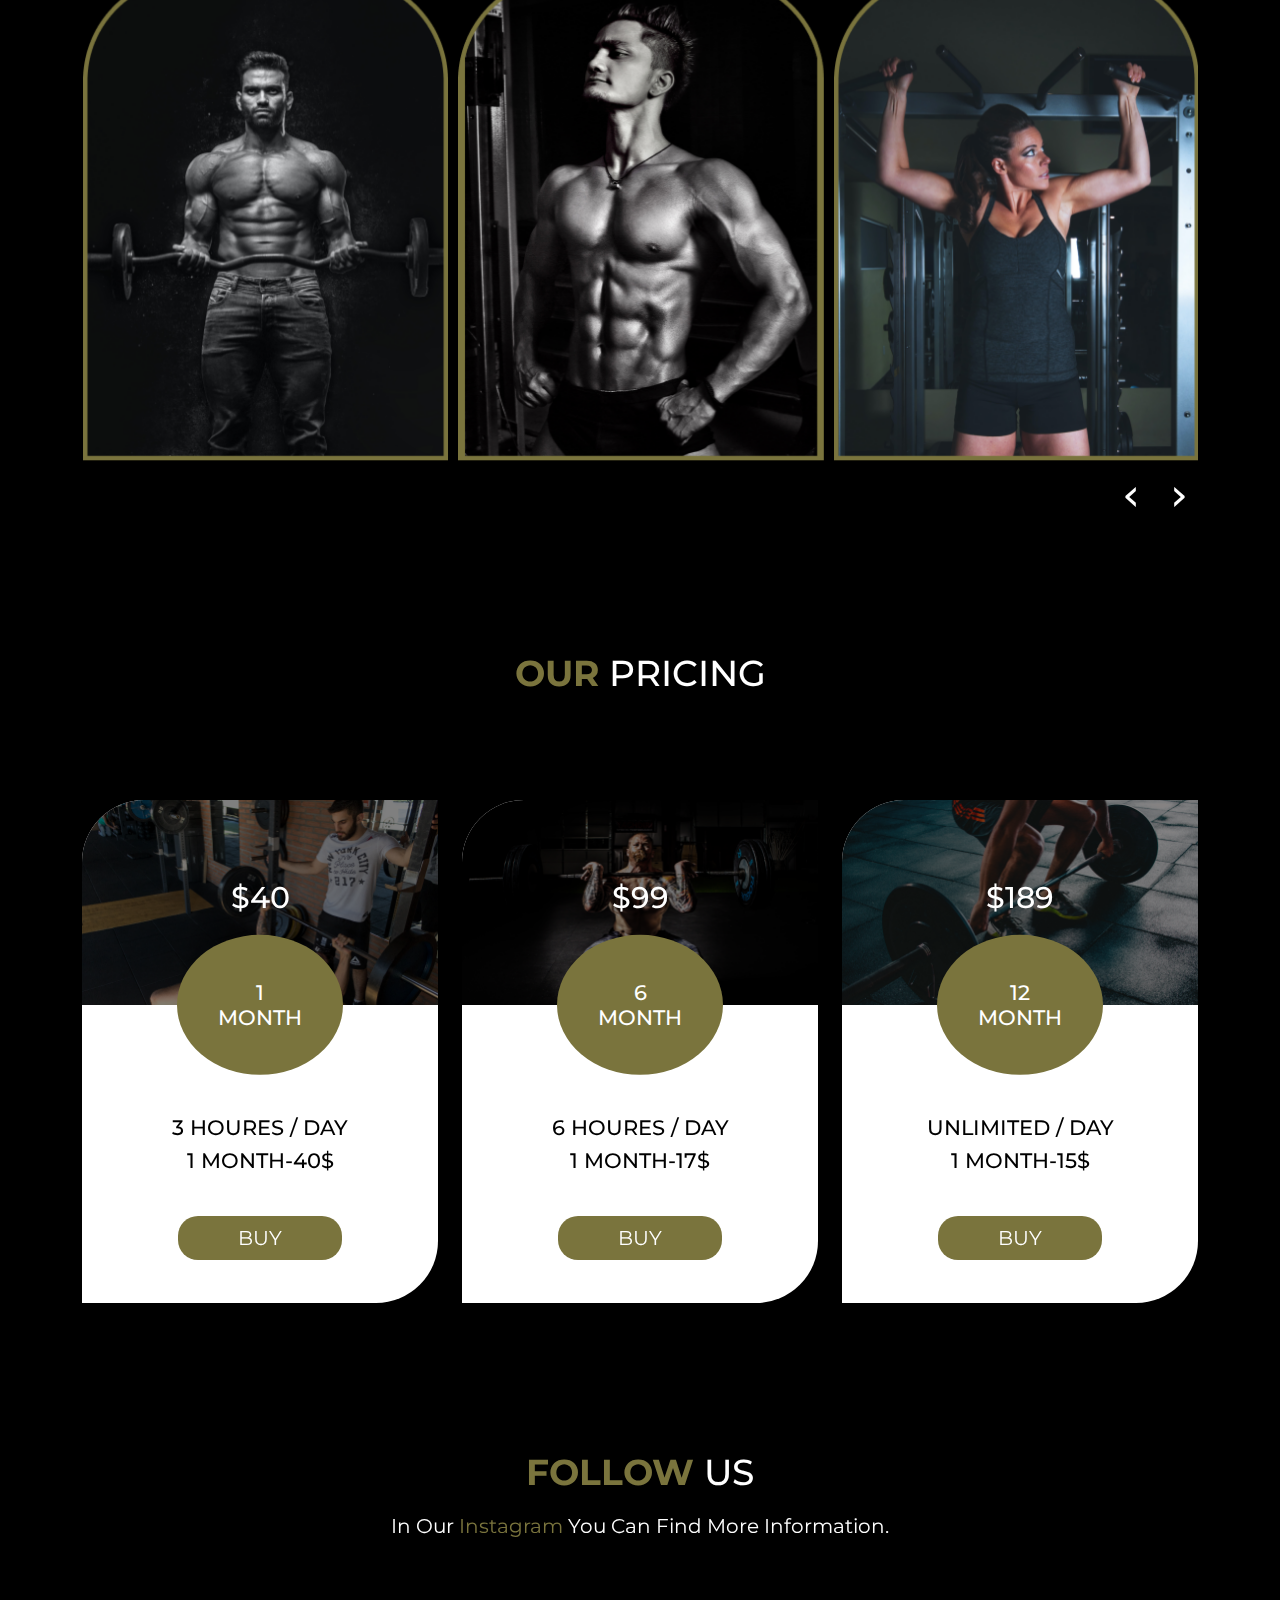
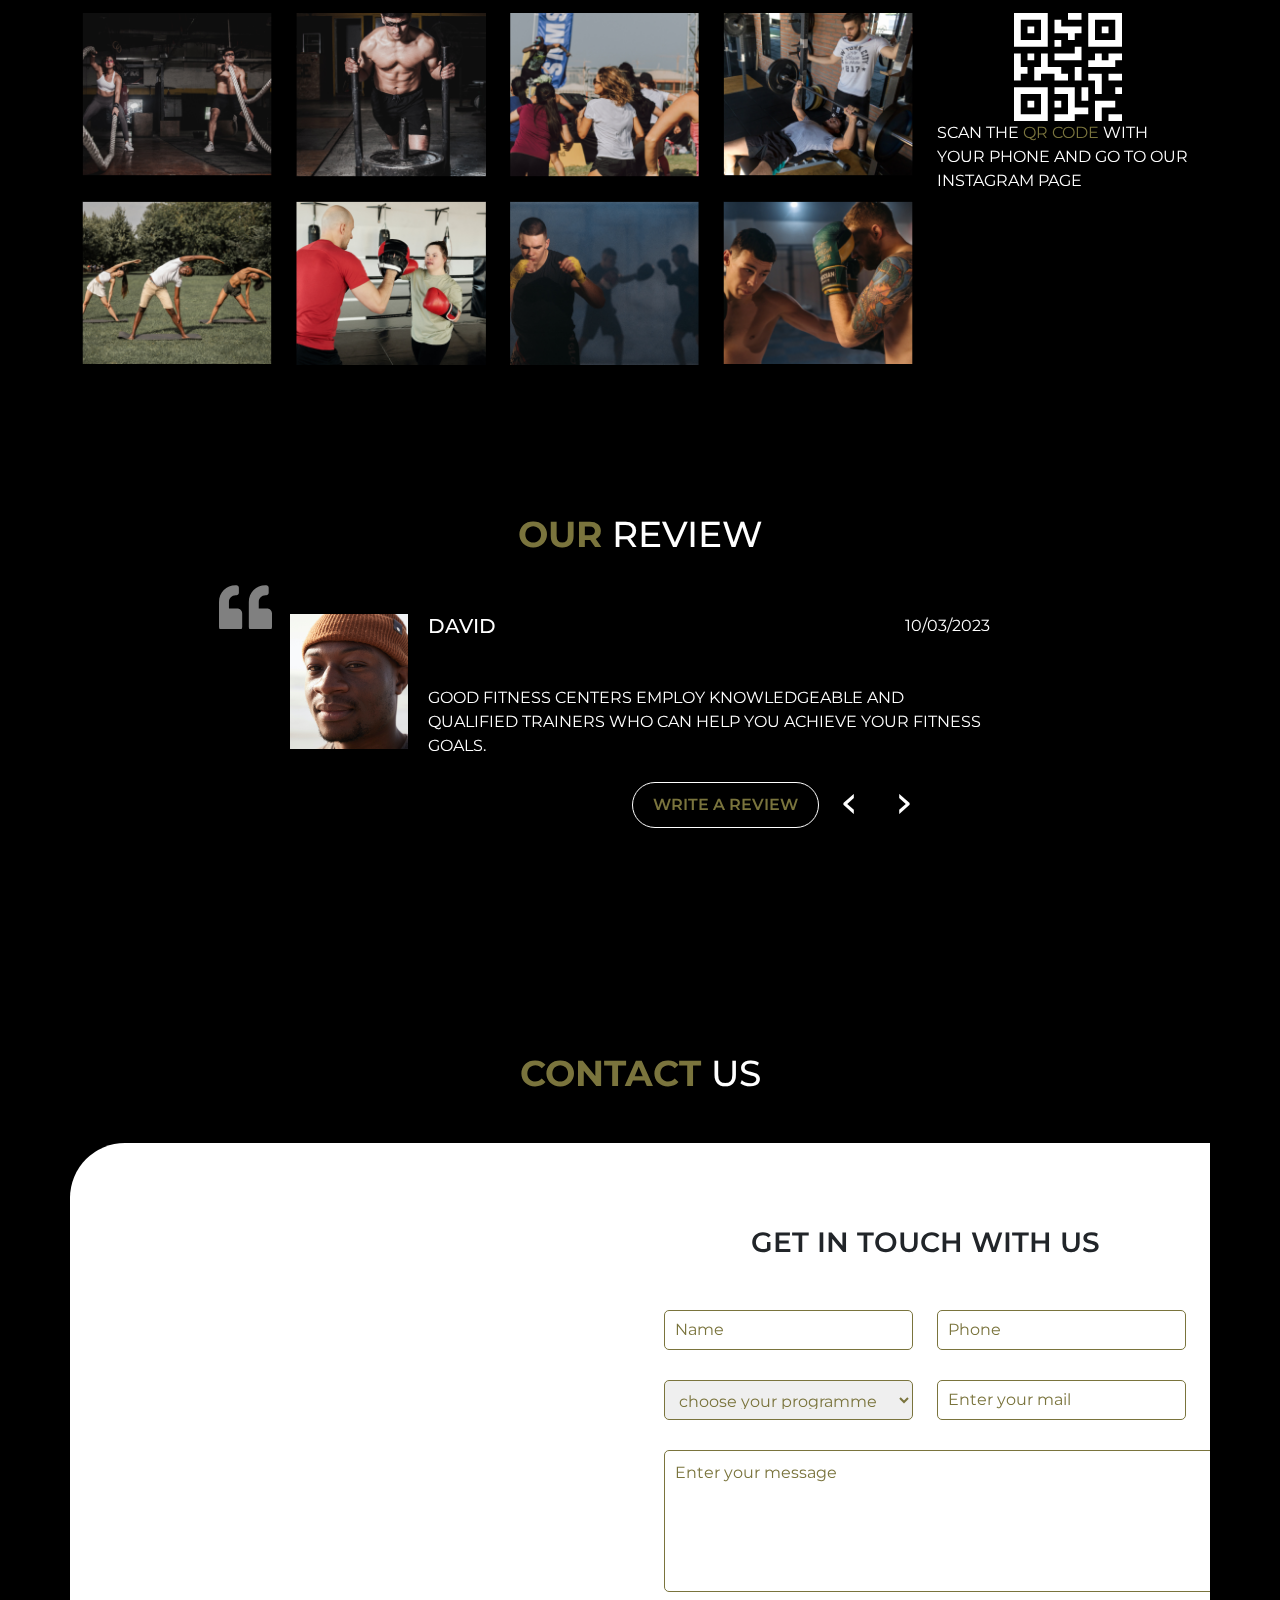
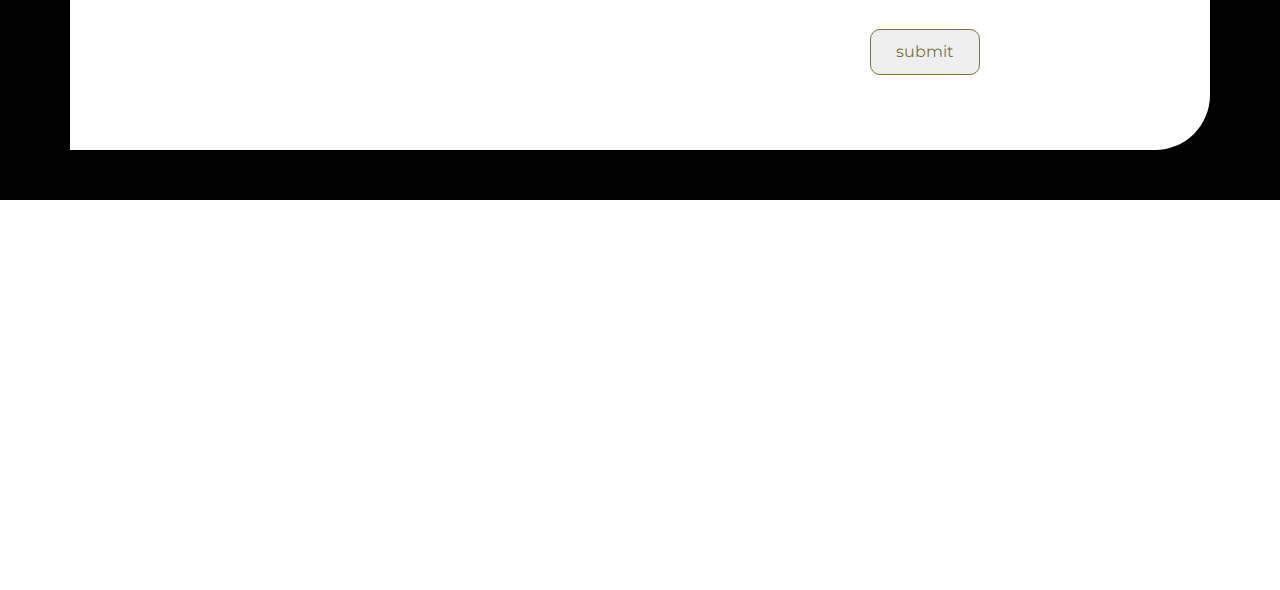
<file: intex.html>
<!DOCTYPE html>
<html>
<head>
	<meta charset="utf-8">
	<meta name="viewport" content="width=device-width, initial-scale=1">
	<link rel="stylesheet" type="text/css" href="css/responsive.css">
	<link rel="stylesheet" type="text/css" href="css/stayl.css">
	<link rel="stylesheet" type="text/css" href="css/bootstrap.min.css">
	<link rel="stylesheet" type="text/css" href="css/bootstrap.css">
	<link rel="stylesheet" type="text/css" href="css/owl.carousel.min.css">
	<link rel="stylesheet" type="text/css" href="css/owl.carousel.css">
	<link rel="preconnect" href="https://fonts.googleapis.com">
	<link rel="preconnect" href="https://fonts.gstatic.com" crossorigin>
	<link href="https://fonts.googleapis.com/css2?family=MedievalSharp&family=Montserrat:ital,wght@0,100;0,200;0,300;0,400;0,500;0,600;0,700;1,100;1,200;1,300;1,400;1,500&display=swap" rel="stylesheet">
	<link rel="stylesheet" href="https://cdnjs.cloudflare.com/ajax/libs/font-awesome/4.7.0/css/font-awesome.min.css">

	<title></title>
</head>


<body>
<section class="hundrd">
	<div class="navigation">
	<div class="container">
		<div class="row">
			<div class="col-6 col-lg-2 col-md-6">
				<div>
					<img src="asset/images/logo.png">
				</div>
			</div>

			<div class="col-6 col-lg-7 col-md-6">
				<div class="text-center desktop-view">
					<ul class="navigation-list">
						<li class="home"> <a href="">Home </a></li>
						<li class="home"> <a href="about.html">About </a></li>
						<li class="home"> <a href="#info">Info </a></li>
						<li class="home"> <a href="#photos">Photos </a></li>
						<li class="home"> <a href="#review">Reviews </a></li>
						<li class="home"> <a href="#contact">Contact us </a></li>

					</ul>

				</div>
				<div class="mobi-view">
					<span></span>
					<span></span>
					<span></span>
					
				</div>

			</div>
			<div class="col-lg-3 repo_media">
				<div class="ssmedia-list">
					<ul>
						<li><a href=""><i class="fa fa-instagram" aria-hidden="true"></i> </a></li>
						<li><a href=""><i class="fa fa-whatsapp" aria-hidden="true"></i> </a></li>
						<li><a href=""><i class="fa fa-twitter" aria-hidden="true"></i> </a></li>
						<li><a href=""><i class="fa fa-telegram" aria-hidden="true"></i> </a></li>

					</ul>

				</div>


			</div>

		</div>

	</div>
	
</div>
</section>


<!-- <section>
	<nav class="navbar navbar-expand-lg  navigation">
  <div class="container">
    <a class="navbar-brand" href="#"><img src="asset/images/logo.png"></a>
    <button class="navbar-toggler" type="button" data-bs-toggle="collapse" data-bs-target="#navbarNavAltMarkup" aria-controls="navbarNavAltMarkup" aria-expanded="false" aria-label="Toggle navigation">
      <span class="navbar-toggler-icon"></span>
    </button>
    <div class="collapse navbar-collapse" id="navbarNavAltMarkup">
      <div class="navbar-nav">
        <a class="nav-link active home" aria-current="page" href="#">Home</a>
        <a class="nav-link home"> <a href="about.html">About</a>
        <a class="nav-link home"> <a href="#info">Info</a>
         <a class="nav-link home"> <a href="#photos">Photos</a>
        <a class="nav-link home"> <a href="#review">Reviews</a>
        <a class="nav-link home"> <a href="#contact">Contact us </a>
       
      </div>
    </div>
  </div>
</nav>
</section> -->

<section class="bg-colrnav">
	


<div class="body-text text-center">
	<h3><span>power</span> house </h3>
	<h3>fitness center</h3>
</div>
<div class="programms ">
<!-- login -->




	<a href="#prgramme" >our programms</a>
</div>




</section>











<section class="bg-2body" id="prgramme">
	<div class="container">
		<div class="fitness">
			<h4><span>Fitness</span> Club Programms</h4>
		</div>
		<div class="row">
			<div class="col-lg-4 mt-5">
				<div class="zumba">
				<img src="asset/images/zumba.png" width="100%">
				<div class="posi-abs">
					<h5>ZUMBA</h5>
				</div>
				
			</div>

			</div>

			<div class="col-lg-4 mt-5">
				<div class="zumba">
				<img src="asset/images/boxing.png" width="100%">
				<div class="posi-abs">
					<h5>BOXING</h5>
				</div>
			</div>

			</div>

			<div class="col-lg-4 mt-5">
				<div class="zumba">
				<img src="asset/images/gym.png" width="100%">
				<div class="posi-abs">
					<h5>GYM</h5>
				</div>
			</div>

			</div>

			<div class="col-lg-4 mt-5">
				<div class="zumba">
				<img src="asset/images/yoga.png" width="100%">
				<div class="posi-abs">
					<h5>YOGA</h5>
				</div>
			</div>

			</div>

			<div class="col-lg-4 mt-5">
				<div class="zumba">
				<img src="asset/images/group-trinning.png" width="100%">
				<div class="posi-abs">
					<h5>GROUP TRINING</h5>
				</div>
			</div>

			</div>

			<div class="col-lg-4 mt-5">
				<div class="zumba">
				<img src="asset/images/personal-trining.png" width="100%">
				<div class="posi-abs">
					<h5>PERSONAL TRINING</h5>
				</div>
			</div>

			</div>

		</div>

		<div class="row">
			<div class="col-lg-3">
				<div class="tag text-center">
					<i class="fa fa-tag" aria-hidden="true"></i>
					<h5>Affordable prise</h5>
				</div>

			</div>

			<div class="col-lg-3">
				<div class="tag text-center">
					<i class="fa fa-map-marker" aria-hidden="true"></i>
					<h5>Conviniet Location</h5>
				</div>

			</div>

			<div class="col-lg-3">
				<div class="tag text-center">
					<i class="fa fa-percent" aria-hidden="true"></i>
					<h5>Great Discount</h5>
				</div>

			</div>

			<div class="col-lg-3">
				<div class="tag text-center">
					<i class="fa fa-rocket" aria-hidden="true"></i>
					<h5>modern Stimulation</h5>
				</div>
			</div>
		</div>
	</div>
</section>


<section class="bg-2body">
	<div class="container">
		<div class="fitness text-center">
			<h4><span>About</span> Us</h4>
		</div>
		<div class="row">
			<div class="col-lg-4">
				<img src="asset/images/men.png">
			</div>
			<div class="col-lg-8">
				<div class="shape">
					<h4>Shape Your Body</h4> <h4>With Us</h4>
					<p>Welcome to Power House Fitness Center! We are a dedicated team of fitness professionals who are passionate about helping individuals achieve their health and fitness goals. Our state-of-the-art facilities feature the latest equipment, personalized workouts, and expert guidance to help you succeed. Join our supportive community and let us help you on your journey to a healthier, happier you.</p>
					<div class="shape-1">
						<a href="about.html">more about</a>	
					</div>
					
				</div>
			</div>
			<div class="fitness text-center">
			<h4><span>Why</span> Choose Us?</h4>
		</div>
		<div class="row">
			<div class="col-lg-6">
				<div class="choose">
					<ul>
						<li>Expert Guidance</li>
						<li>Personalized Workouts</li>
						<li>Supportive Community</li>
						<li>Nutrition Coaching</li>
					</ul>
				</div>
			</div>
			<div class="col-lg-6">
				<div class="video">
					<a href="https://youtu.be/W6NZfCO5SIk">
						<img src="asset/images/video.png">
					</a>
				</div>
				
			</div>

		</div>


		</div>

		<div class="join">
			<h5>Join us today and experience the Power House Fitness Center difference!</h5>
		</div>

	</div>
</section>


<section class="bg-2body" id="info">
	<div class="container">
		<div class="fitness text-center mb-5 pb-5">
			<h4><span>our</span> profectional trineres</h4>
		</div>
		<div class="service">
		<div class="owl-carousel owl-theme">
    		<div class="item">
    			<div class="carousel-position imag-cover">
    				
    				<img class="images-carousel" src="asset/images/Group1.png">
    			
    				<div class="carousel-absalute carousel-john">
    					<h5>john</h5>
    					<ul>
    						<li><a href=""><i class="fa fa-instagram" aria-hidden="true"></i> </a></li>
    						<li><a href=""><i class="fa fa-whatsapp" aria-hidden="true"></i> </a></li>
							<li><a href=""><i class="fa fa-twitter" aria-hidden="true"></i> </a></li>
    					</ul>
    					
    				</div>

    			</div>
    		</div>
    		<div class="item">
    			<div class="carousel-position imag-cover">
    				
    				<img class="images-carousel" src="asset/images/Group2.png">
    			
    				<div class="carousel-absalute carousel-john">
    					<h5>Charles</h5>
    					<ul class="ms-5">
    						<li><a href=""><i class="fa fa-instagram" aria-hidden="true"></i> </a></li>
    						<li><a href=""><i class="fa fa-whatsapp" aria-hidden="true"></i> </a></li>
							<li><a href=""><i class="fa fa-twitter" aria-hidden="true"></i> </a></li>
    					</ul>
    					
    				</div>

    			</div>
    		</div>
    		<div class="item">
    			<div class="carousel-position imag-cover">
    				
    				<img class="images-carousel" src="asset/images/Group3.png">
    			
    				<div class="carousel-absalute carousel-john">
    					<h5>Layla</h5>
    					<ul class="ms-2">
    						<li><a href=""><i class="fa fa-instagram" aria-hidden="true"></i> </a></li>
    						<li><a href=""><i class="fa fa-whatsapp" aria-hidden="true"></i> </a></li>
							<li><a href=""><i class="fa fa-twitter" aria-hidden="true"></i> </a></li>
    					</ul>
    					
    				</div>

    			</div>
    		</div>
    		<div class="item">
    			<div class="carousel-position imag-cover">
    				
    				<img class="images-carousel" src="asset/images/Group4.png">
    			
    				<div class="carousel-absalute carousel-john">
    					<h5>Anderson</h5>
    					<ul class="ms-5">
    						<li><a href=""><i class="fa fa-instagram" aria-hidden="true"></i> </a></li>
    						<li><a href=""><i class="fa fa-whatsapp" aria-hidden="true"></i> </a></li>
							<li><a href=""><i class="fa fa-twitter" aria-hidden="true"></i> </a></li>
    					</ul>
    					
    				</div>

    			</div>
    		</div>
    		<div class="item">
    			<div class="carousel-position imag-cover">
    				
    				<img class="images-carousel" src="asset/images/Group5.png">
    			
    				<div class="carousel-absalute carousel-john">
    					<h5>Marko</h5>
    					<ul class="ms-4">
    						<li><a href=""><i class="fa fa-instagram" aria-hidden="true"></i> </a></li>
    						<li><a href=""><i class="fa fa-whatsapp" aria-hidden="true"></i> </a></li>
							<li><a href=""><i class="fa fa-twitter" aria-hidden="true"></i> </a></li>
    					</ul>
    					
    				</div>

    			</div>
    		</div>
    		<div class="item">
    			<div class="carousel-position imag-cover">
    				
    				<img class="images-carousel" src="asset/images/Group6.png">
    			
    				<div class="carousel-absalute carousel-john">
    					<h5 class="text-center">Reddick</h5>
    					<ul class="text-center ms-5">
    						<li><a href=""><i class="fa fa-instagram" aria-hidden="true"></i> </a></li>
    						<li><a href=""><i class="fa fa-whatsapp" aria-hidden="true"></i> </a></li>
							<li><a href=""><i class="fa fa-twitter" aria-hidden="true"></i> </a></li>
    					</ul>
    					
    				</div>

    			</div>
    		</div>
    		
		</div>
	</div>
	</div>
</section>


<!-- //////our pricing////// -->

<section class="bg-2body">
	<div class="container">
		<div class="fitness text-center mb-5 pb-5">
			<h4 class="mt-0"><span>our</span> pricing</h4>
		</div>
		<div class="row">
			<div class="col-lg-4">
				<div class="our-bgclr">
					<div class="our-reletive">
						<img src="asset/images/price1.png" width="100%">
							<div class="our-abslute">
								<h5>$40</h5>
							</div>
							<div class="our-abslute-2">
								<h5>1 month</h5>
							</div>
					</div>
					<div class="houres">
						<h5>3 houres / day</h5>
						<h5>1 month-40$</h5>
					</div>
					<div class="text-center">
						<a class="buy" href="">buy</a>
					</div>															
				</div>				
			</div>

			<div class="col-lg-4">
				<div class="our-bgclr">
					<div class="our-reletive">
						<img src="asset/images/price2.png" width="100%">
							<div class="our-abslute">
								<h5>$99</h5>
							</div>
							<div class="our-abslute-2">
								<h5>6 month</h5>
							</div>
					</div>
					<div class="houres">
						<h5>6 houres / day</h5>
						<h5>1 month-17$</h5>
					</div>
					<div class="text-center">
						<a class="buy" href="">buy</a>
					</div>															
				</div>				
			</div>

			<div class="col-lg-4">
				<div class="our-bgclr">
					<div class="our-reletive">
						<img src="asset/images/price3.png" width="100%">
							<div class="our-abslute">
								<h5>$189</h5>
							</div>
							<div class="our-abslute-2">
								<h5>12 month</h5>
							</div>
					</div>
					<div class="houres">
						<h5>unlimited / day</h5>
						<h5>1 month-15$</h5>
					</div>
					<div class="text-center">
						<a class="buy" href="">buy</a>
					</div>															
				</div>				
			</div>
		</div>
	</div>
</section>


<section class="bg-2body" id="photos">
	<div class="container">
		<div class="fitness text-center mb-3 pt-5">
			<h4 class="mt-0"><span>follow</span> us</h4>
		</div>
		<div class="Instagram text-center mb-5">
			<p>in our <span>Instagram</span> you can find more information. </p>
		</div>
		<div class="row">
			<div class="col-lg-9">
				<div class="row">
					<div class="col-lg-3">
						<div class="mt-4 overflow">
							<img src="asset/images/follow1.png" width="100%">
						</div>						
					</div>

					<div class="col-lg-3">
						<div class="mt-4 overflow">
							<img src="asset/images/follow2.png" width="100%">
						</div>						
					</div>

					<div class="col-lg-3">
						<div class="mt-4 overflow">
							<img src="asset/images/follow3.png" width="100%">
						</div>						
					</div>

					<div class="col-lg-3">
						<div class="mt-4 overflow">
							<img src="asset/images/follow4.png" width="100%">
						</div>						
					</div>

					<div class="col-lg-3">
						<div class="mt-4 overflow">
							<img src="asset/images/follow5.png" width="100%">
						</div>						
					</div>

					<div class="col-lg-3">
						<div class="mt-4 overflow">
							<img src="asset/images/follow6.png" width="100%">
						</div>						
					</div>

					<div class="col-lg-3">
						<div class="mt-4 overflow">
							<img src="asset/images/follow7.png" width="100%">
						</div>						
					</div>

					<div class="col-lg-3">
						<div class="mt-4 overflow">
							<img src="asset/images/follow8.png" width="100%">
						</div>						
					</div>
					
				</div>
				
			</div>
			<div class="col-lg-3">
				<div class="mt-4 text-center">
					<img src="asset/images/qr1.png">
				</div>
				<div class="qr-code">
					<p>scan the <span>qr code</span> with your phone and go to our Instagram page</p>
				</div>
			</div>
			
		</div>
		
	</div>
</section>

<section class="bg-2body pb-0" id="review">
	<div class="container">
		<div class="fitness text-center mt-5">
			<h4 class="mt-0"><span>our</span> review</h4>
		</div>

			<div class="review-1">
				<div class="owl-carousel owl-theme position-carousel" id="our-review">
    			<div class="item">
    				<div class="review-carousel ">
    					<div class="">
    						<img src="asset/images/review.png">
    					</div>
    					<div class="david">
    						<div class="date-david">
    						<h5>David</h5>
    						<span>10/03/2023</span>
    						
    						</div>

    					
    						<p> Good fitness centers employ knowledgeable and qualified trainers who can help you achieve your fitness goals.</p>
    					</div>   					   					
    				</div>
    				<div class="write-review ">
    						<a href="" class="btn btn-primary" data-bs-toggle="modal" data-bs-target="#exampleModal">WRITE A REVIEW</a>
    					</div>

								
    			</div>



   				<div class="item">
    				<div class="review-carousel ">
    					<div class="">
    						<img src="asset/images/review3.png">
    					</div>
    					<div class="david">
    						<div class="date-david">
    						<h5>Katty</h5>
    						<span>01/05/2023</span>
    						
    						</div>

    					
    						<p> Good fitness centers employ knowledgeable and qualified trainers who can help you achieve your fitness goals.</p>
    					</div>   					   					
    				</div>
    				<div class="write-review ">
    						<a href="" class="btn btn-primary" data-bs-toggle="modal" data-bs-target="#exampleModal">WRITE A REVIEW</a>
    					</div>
    			</div>


    			<div class="item">
    				<div class="review-carousel ">
    					<div class="">
    						<img src="asset/images/review2.png">
    					</div>
    					<div class="david">
    						<div class="date-david">
    						<h5>Harbajan Sigh</h5>
    						<span>17/08/2023</span>
    						
    						</div>  					
    						<p> Good fitness centers employ knowledgeable and qualified trainers who can help you achieve your fitness goals.</p>
    					</div>   					   					
    				</div>
    					<div class="write-review ">
    						<a href="" class="btn btn-primary" data-bs-toggle="modal" data-bs-target="#exampleModal">WRITE A REVIEW</a>
    					</div>
    			</div>    		   
			</div>
		</div>		
	</div>
</section>
	<!-- Button trigger modal -->
												<!-- Button trigger modal -->
												<!-- <button type="button" class="btn btn-primary" data-bs-toggle="modal" data-bs-target="#exampleModal">
												  Launch demo modal
												</button> -->

												<!-- Modal -->
												<div class="modal fade" id="exampleModal" tabindex="-1" aria-labelledby="exampleModalLabel" aria-hidden="true">
												  <div class="modal-dialog">
												    <div class="modal-content">
												      <div class="modal-header">
												        <h5 class="modal-title" id="exampleModalLabel"><img src="asset/images/logo.png"></h5>
												        <button type="button" class="btn-close button-close-popup" data-bs-dismiss="modal" aria-label="Close"></button>
												      </div>
												      <div class="modal-body">
												        <div class="pop-form">
												        	<form action="">
												        		<textarea class="textarea-pop" rows="7" cols="75" placeholder="Enter your review"></textarea>
												        	</form>

												        </div>
												      </div>
												      <div class="modal-footer">
												        <!-- <button type="button" class="btn btn-secondary" data-bs-dismiss="modal">Close</button> -->
												        <button type="button" class="btn btn-primary submit-popup">submit</button>
												      </div>
												    </div>
												  </div>
												</div>


<section class="bg-2body" id="contact">
	<div class="container">
		<div class="fitness text-center mb-5 pt-5">
			<h4 class="mt-2"><span>contact</span> us</h4>
		</div>

		<div class="row bg-form">
			<div class="col-lg-6 p-0">
				<div class="form-map">
					<!-- <a href="https://goo.gl/maps/XTmX5Unb42HaX4bz8">
						<img src="asset/images/map.png" width="100%">
					</a> -->
					<iframe src="https://www.google.com/maps/embed?pb=!1m18!1m12!1m3!1d2375.5813855753963!2d-2.217492!3d53.458068999999995!2m3!1f0!2f0!3f0!3m2!1i1024!2i768!4f13.1!3m3!1m2!1s0x487bb18770275ad1%3A0x3636c551d424e286!2sAshburne%20House%2C%20Oxford%20Pl%2C%20Manchester%20M14%205SF%2C%20UK!5e0!3m2!1sen!2sin!4v1681469386334!5m2!1sen!2sin" width="650" height="600" style="border:0;" allowfullscreen="" loading="lazy" referrerpolicy="no-referrer-when-downgrade"></iframe>
					
				</div>				
			</div>
			<div class="col-lg-6 ps-4 pe-4">
				<div class="form-padding">

				<div class="form-action">
					<h5 class="text-center">get in touch with us</h5>
					<form action="">
					<div class="row">
						<div class="col-lg-6">
							<input type="text" placeholder="Name" required>
						</div>
						<div class="col-lg-6">
							<input type="number" placeholder="Phone" required>
						</div>
  						
  						<div class="col-lg-6">
  							<select required>
  							<option value="volvo" disabled selected>choose your programme</option>
   						 <option value="volvo">ZUMBA</option>
   						 <option value="saab">GYM</option>
   						 <option value="fiat">BOXING</option>
  						 <option value="audi">YOGA</option>
  						 <option value="fiat">PERSONAL TRINING</option>
  						 <option value="audi">GROUP TRINING</option>
  						</select>
  						</div>

  						<div class="col-lg-6">
  							<input type="mail" placeholder="Enter your mail" required>
  						</div>
  						
  						<div class="col-lg-12">
  							<textarea rows="5" cols="78" placeholder="Enter your message"></textarea>
  						</div> 												
					</div>
					<div class="text-center">
						<button>submit</button>
					</div>
					
  						
					</form> 
				</div>
				</div>
			</div>
		</div>
	</div>
</section>


<footer class="bg-footer">
	<div class="container">
		<div class="row">
			<div class="col-lg-4 pe-4">
				<div class="company">
					<h5 class="mb-5"><span>our</span> company location</h5>
					<h6 class="mb-3">company address</h6>
					<p>219  toronto avenue ,Canada gym organization 312 road 567/25 tower holding</p>
					<p>phone:+112 35698456</p>
				</div>
			</div>

			<div class="col-lg-4">
				<div class="company">
					<h5 class="mb-5"><span>opening</span> scheduled</h5>
					<h6 class="mb-3">working hours</h6>
					<p class="m-0">Monday-friday :   9:00-22:00</p>
						<p class="m-0">Saturday:   11:00-20:00</p>
					<p class="m-0">Sunday:    12:00-22:00</p>
				</div>
			</div>

			<div class="col-lg-4">
				<div class="company">
					<h5 class="mb-5"><span>follow</span> us</h5>
					<div class="row">
						<div class="col-lg-6 mb-3">
							<div class="ss-media-footer">
								<a href=""><img src="asset/icons/facebook.png" width="15%"> facebook</a>
							</div>							
						</div>

						<div class="col-lg-6 mb-3">
							<div class="ss-media-footer">
								<a href=""><img src="asset/icons/instagram.png" width="15%"> instagram</a>
							</div>							
						</div>

						<div class="col-lg-6 mb-3">
							<div class="ss-media-footer">
								<a href="https://wa.me/<35698456>"><img src="asset/icons/whatsapp.png" width="15%"> whatsapp</a>
							</div>							
						</div>

						<div class="col-lg-6 mb-3">
							<div class="ss-media-footer">
								<a href="tel:+112 35698456"><img src="asset/icons/phone.png" width="15%"> phone</a>
							</div>							
						</div>						
					</div>					
				</div>
			</div>
		</div>		
	</div>	
</footer>


<section class="bg-3body copy-rights">
	<div class="container">
		<p>&copy;copyrights 2023 all right reserved by power house fitness center</p>
		
	</div>
</section>

<script src="https://ajax.googleapis.com/ajax/libs/jquery/3.6.3/jquery.min.js"></script>
<script src="js/bootstrap.min.js"></script>
<script src="js/bootstrap.js"></script>
<script src="js/owl.carousel.min.js"></script>
<script src="js/owl.carousel.js"></script>
<script src="js/power.js"></script>




	

</body>
</html>
</file>
<file: css/responsive.css>
/*// Medium devices (tablets, 768px and up)*/


/*// Large devices (desktops, 992px and up)*/


/*// X-Large devices (large desktops, 1200px and up)*/


/*// XX-Large devices (larger desktops, 1400px and up)*/
@media (max-width: 1400px) { 
	
 }


@media (max-width: 1200px) { 

 }


@media (max-width: 992px) { 

 }


@media (max-width: 768px) { 

 }

@media (max-width: 576px) {

/*HEAD*/
.desktop-view{
	display: none;
 }
 .mobi-view{
 	display: block !important;
 }
 .repo_media{
 	display: none;
 }
}
</file>
<file: css/style.css>
body{
/*	color: black;*/
	font-family: 'MedievalSharp', cursive;
	font-family: 'Montserrat', sans-serif;
	background-color: black;

}
.hundrd{
	width: 100%;
}
/*body::selection{
	color: yellow !important;
	background-color: black !important;
}*/
/*@font-face {
  font-family: myFirstFont;
  src: url(sansation_light.woff);
}*/

/*html{
	scroll-behavior: smooth;
}*/
::selection{
	color: yellow;
	background-color: black;
}
.bg-colrnav{
	background-image: url("../asset/images/banner.png");
	background-size: cover;
	background-repeat: no-repeat;
	top: 0;
	padding-bottom: 50px;
	width: 100%;
	padding-top: 191px;
}
.navigation-list{
	list-style: none;
	display: inline-flex;
	margin: 0;
	padding: 0;
	text-align: center;
}
.home{
	margin-left: 10px;
	margin-right: 10px;
	margin-top: 20px;
	font-family: 'Montserrat', sans-serif;
}
.navigation-list a{
	position: relative;
}
.navigation-list a::after{
	content: "";
	height: 2px;
	width: 0px;
	background-color: white;
	position: absolute;
	left: 0;
/*	right: 0;*/
	top: 23px;
	display: block;
	transition: 0.5s ease-in;
}
.navigation-list a:hover::after{
	width: 100%;
	transition: 0.5s ease-out;
	


}

/*MOBI VIEW*/

.mobi-view{
	background-color: white;
    height: 50px;
    width: 50px;
    display: none;
    padding: 10px 0px;
    margin-left: auto;
 }

 .mobi-view span{
 	background-color: black;
 	height: 3px;
 	width: 40px;
 	display: block;
 	margin: 6px auto;
 	transition: 0.3s ease-in-out;
 }
 .mobi-view.open span:nth-child(1){
 	transform: rotate(39deg) translate(5px, 6px);
}
  .mobi-view.open span:nth-child(3){
 	transform: rotate(133deg) translate(-8px, 7px);
}
.mobi-view.open span:nth-child(2){
	opacity: 0;
}

.home a{
	text-decoration: none;
	color: white;
	transition: 0.3s ease;
}
.home a:hover{
	color: #7A743D;
	transition: 0.3s ease;
}
.navigation{
	background-color: rgba(0, 0, 0, 0.8);
	padding-top: 10px;
	padding-bottom: 10px;
	position: fixed;
	z-index: 99;
	top: 0;
	left: 0;
	right: 0;
	width: 100%;
}
.icon{
	color: white;
}
.ssmedia-list ul{
	list-style: none;
	display: inline-flex;
	gap: 10px;
	margin: 0;
	padding: 0;
	margin-top: 20px;
}
.ssmedia-list i{
	color: white;
	margin-left: 5px;
	margin-right: 5px;
	transition: 0.3s ease;

}
.ssmedia-list i:hover{
	color: #7A743D;
	transition: 0.3s ease;
}
.ssmedia-list{
	text-align: right;
}
.body-text h3{
	color: white;
	font-family: 'MedievalSharp', cursive;
	font-size: 96px;
	text-transform: uppercase;
}
.body-text span{
	color: #7A743D;
}
.body-text h3:nth-child(1){
	margin-top: 180px;
	margin-bottom: 0px;
}
.body-text h3:nth-child(2){
	line-height: 70px;
}
.programms a{
	text-decoration: none;
	text-transform: uppercase;
	color: #7A743D;
	background-color: white;
	padding: 10px 15px;
	font-size: 16px;
	line-height: 75px;
	border-radius: 10px;
	margin-bottom: 10px;
	font-family: 'Montserrat', sans-serif;
	transition: 0.3s ease;
}
.programms a:hover{
	color: white;
	background-color: #7A743D;
	transition: 0.3s ease;
}
.programms{
	text-align: center;
	margin-bottom: 220px;
}




/*login*/





.bg-2body{
	background-color: black;
	padding-top: 50px;
	padding-bottom: 50px;
}
.fitness h4{
	color: white;
	font-size: 36px;
	margin-top: 30px;
	font-family: 'Montserrat', sans-serif;
	text-transform: uppercase;
}
.fitness span{
	color: #7A743D;
	font-size: 36px;
	font-weight: bold;
}
.zumba{
	position: relative;
	overflow: hidden;
}
.zumba:hover img{
	transform: scale(1.1);
	transition: 0.3s ease-in;
}
.zumba img{
	transition: 0.3s ease-in;
}

.zumba ::selection{
	color: yellow;
	background-color: black;
}
.trans{
	transition: 0.3s ease-in;
}
.posi-abs{
	position: absolute;
	top: 50%;
	transform: translate(-50%, -50%);
	left: 50%;
}
.posi-abs h5{
	color: white;
	font-family: 'Montserrat', sans-serif;
}
.tag i{
	color: white;
	margin-top: 50px;
	font-size: 30px;
}
.tag h5{
	color: white;
	font-family: 'Montserrat', sans-serif;
	font-size: 16px;
}
.shape h4{
	font-family: 'MedievalSharp', cursive;
	color: white;
	font-size: 64px;
}
.shape p{
	color: white;
	font-size: 16px;
	font-family: 'Montserrat', sans-serif;
	margin-top: 20px;
}
.shape h4:nth-child(1){
	margin-top: 100px;
	text-align: left;
}
.shape-1 a{
	text-transform: capitalize;
	font-size: 16px;
	font-family: 'Montserrat', sans-serif;
	color: white;
	background-color: #7A743D;
	text-decoration: none;
	padding: 10px 15px;
	border-radius: 5px;
	margin-top: 10px;
	transition: all 0.3s;
}
.shape-1{
	margin-top: 30px;
	transition: all 0.3s;
}
.shape-1:hover{
	transform: translateY(-5px);
	transition: all 0.3s;
}
.shape-1 a:hover{
	color: #7A743D;
	background-color: white;
/*	transform: translateX(10px);*/
	transition: all 0.3s;
}
.choose ul{
	color: white;
	margin-top: 80px;
    display: grid;
    justify-content: end;
}
.choose li{
	line-height: 30px;
	font-family: 'Montserrat', sans-serif;
}
.video img{
	margin-top: 40px;
}
.join h5{
	font-family: 'Montserrat', sans-serif;
	color: white;
	margin-top: 70px;
	text-align: center;
}

/*//////carouse//////*/


.carousel-position{
	position: relative;
}
.carousel-absalute{
	position: absolute;
	top: 50%;
	left: 50%;
	transform: translate(-50% ,-50%);
}
.carousel-john i{
	color: #7A743D;
	font-size: 35px;
}
.carousel-john h5{
	font-size: 45px;
	text-transform: uppercase;
	color: white;
	text-align: center;
	font-family: 'Montserrat', sans-serif;
}
.carousel-john ul{
	list-style: none;
	display: inline-flex;
	gap: 20px;
	padding: 0;
	text-align: center;
}
.carousel-john{
	opacity: 0;
	transition: 0.3s ease-in;
}
.imag-cover:hover .carousel-john{
	opacity: 100%;
	transition: 0.3s ease-in;
}
.imag-cover:hover .images-carousel{
	opacity: 30%;
	transition: 0.3s ease-in;
}
.images-carousel{
	transition: 0.3s ease-in;
}
.carousel-john i:hover{
	color: white;
}
.owl-nav{
	text-align: right;
	color: white;
	font-size: 45px;
}
.owl-prev{
	margin-right: 30px;
}
.owl-next{
	margin-right: 10px;
}


/*//////////our pricing///////*/

.our-reletive{
	position: relative;
/*	overflow: hidden;*/
}
.our-reletive img{
	transition: 0.3s ease;
}
.our-abslute{
	position: absolute;
	top: 50%;
	left: 50%;
	transform: translate(-50% ,-50%);
}
.our-abslute h5{
	color: white;
	font-family: 'Montserrat', sans-serif;
	font-size: 30px;
}
.our-bgclr{
	background-color: white;
	border-radius: 62px 0px 62px 0px;
	padding-bottom: 50px;
	overflow: hidden;
	
}
.our-bgclr:hover img{
	transform: scale(1.1);
	transition: 0.3s ease;
}
.our-abslute-2{
	position: absolute;
	top: 100%;
	left: 50%;
	transform: translate(-50% ,-50%);
}
.our-abslute-2 h5{
	font-size: 21px;
	color: white;
	font-family: 'Montserrat', sans-serif;
	background-color: #7A743D;
	border-radius: 50%;
	padding: 41px;
    padding-top: 45px;
    margin: 22px;
    padding-bottom: 45px;
    text-align: center;
    text-transform: uppercase;
}
.houres h5{
	font-family: 'Montserrat', sans-serif;
	color: black;
	text-align: center;
	text-transform: uppercase;
	font-size: 21px;
}
.houres h5:first-child{
	margin-top: 110px;
}
.houres h5:last-child{
	margin-bottom: 50px;
}
.buy{
	text-transform: uppercase;
	font-size: 20px;
	font-family: 'Montserrat', sans-serif;
	background-color: #7A743D;
	text-decoration: none;
	text-align: center;
	padding: 10px 60px;
	color: white;
	border-radius: 20px;
	transition: 0.3s ease;
}
.buy:hover{
	color: white;
	box-shadow: 0px 0px 20px 0px grey;
	transition: 0.3s ease;

}

/*////////follow us//////*/

.Instagram span{
	color: #7A743D;
}
.Instagram p{
	color: white;
	text-transform: capitalize;
	font-size: 20px;
	font-family: 'Montserrat', sans-serif;
}
.qr-code{
	font-family: 'Montserrat', sans-serif;
	color: white;
}
.qr-code span{
	color: #7A743D;
}
.overflow{
	overflow: hidden;
	
}
.overflow:hover img{
	transform: scale(1.1);
	cursor: pointer;
	transition: 0.3s ease-out;
}
.overflow img{
	transition: 0.3s ease-out;
}


/*///////////review//////////////*/

.review-carousel {
	position: relative;
	display: flex;
	max-width: 700px;
	margin: 0 auto;
	margin-top: 50px;
	margin-bottom: 80px;
	
}
.review-carousel::after {
	content: "";
	background-image: url("../asset/icons/quote-left.svg");
	width: 53px;
	height: 47px;
	background-repeat: no-repeat;
	position: absolute;
	display: block;
	top: -32px;
	left: -71px;
}
.review-carousel img{
	width: 118px !important;
}
.date-david{
	display: flex;
	justify-content: space-between;
	color: white;
	font-family: 'Montserrat', sans-serif;
	text-transform: uppercase;
}
.david{
	color: white;
	margin-left: 20px;
}
.david p{
	margin-top: 40px;
	font-family: 'Montserrat', sans-serif;
}
.review-1 .owl-next span{
	position: absolute;
	right: 285px;
	top: 204px;
}
.review-1 .owl-prev span{
	position: absolute;
	right: 340px;
	top: 204px;
}
.review-1 .owl-next span:hover{
	color: #7A743D;
}
.review-1 .owl-prev span:hover{
	color: #7A743D;
}
.position-carousel{
	position: relative;

}
.write-review a{
	color: #7A743D !important;
	position: absolute;
    top: 218px;
    left: 550px;
    text-decoration: none;
    font-family: 'Montserrat', sans-serif;
    border: 1px solid white;
    padding: 10px 20px;
    border-radius: 30px;
    font-weight: 600;
    background-color: transparent !important;
}
.write-review a:focus{
	box-shadow: 1px 1px 5px 5px #7A743D !important;
}
.write-review a:hover{
	color: white;
	border-color: #7A743D;
}
.modal-backdrop {
	display: none;
}
/*.btn-primary{
	background-color: transparent !important;
}*/

/*//////////////form//////////////?*/

.bg-form{
	background-color: white;
	border-radius: 55px 0px 55px 0px;
	overflow: hidden;
	transition: 0.3s ease;
}
.form-action input{
	width: 100%;
	border: 1px solid #7A743D;
	border-radius: 5px;
	height: 40px;
	margin-bottom: 30px;
	padding: 10px;
	transition: 0.3s ease;
}
.form-action input:focus{
	box-shadow: 1px 1px 5px 5px #7A743D;
	border: none;
	transition: 0.3s ease;
}
.form-action h5{
	text-transform: uppercase;
	font-family: 'Montserrat', sans-serif;
	margin-top: 33px;
	font-size: 28px;
	font-weight: 600;
	margin-bottom: 50px;
}
.form-action ::placeholder{
	font-family: 'Montserrat', sans-serif;
	color: #7A743D;
}
.form-action select{
	width: 100%;
	border: 1px solid #7A743D;
	border-radius: 5px;
	height: 40px;
	margin-bottom: 30px;
	font-family: 'Montserrat', sans-serif;
	color: #7A743D;
	padding: 10px;
	transition: 0.3s ease;
}
.form-action select:focus{
	box-shadow: 1px 1px 5px 5px #7A743D;
	border: none;
	transition: 0.3s ease;
}
.form-action textarea{
	padding: 10px;
	border: 1px solid #7A743D;
	border-radius: 5px;
	margin-bottom: 30px;
	transition: 0.3s ease;
}
.form-action textarea:focus{
	box-shadow: 1px 1px 5px 5px #7A743D;
	border: none;
	transition: 0.3s ease;
}
.form-padding{
	padding-top: 50px;
	padding-bottom: 50px;
}
.form-action button{
	padding: 10px 25px;
	border-radius: 10px;
	font-family: 'Montserrat', sans-serif;
	color: #7A743D;
	transition: 0.3s ease;
	border: none;
	border: 1px solid #7A743D;
}
.form-action button:hover{
	box-shadow: 1px 2px 20px 1px gray;
	transition: 0.3s ease;
}
/*.form-map:hover{
	transform: scale(1.1);
	transition: 0.3s ease;
}*/
.form-map{
	transition: 0.3s ease;
}
.form-action textarea{
	width: 100%;
}

/*//////////footer////////*/

.bg-footer{
	background-color: #1D1C1C;
	padding-top: 50px;
	padding-bottom: 50px;
}
.company{
	color: white;
}
.company h5,h6,p{
	font-family: 'Montserrat', sans-serif;
	text-transform: uppercase;
}
.company span{
	color: #7A743D;
}
.ss-media-footer a{
	color: white;
	text-decoration: none;
	font-size: 18px;
	font-family: 'Montserrat', sans-serif;
	text-transform: capitalize;
}
.ss-media-footer i{
	color: blue;
	font-size: 30px;

}
.ss-media-footer{
	border: 1px solid white;
	padding-top: 5px;
	padding-bottom: 5px;
	padding-left: 5px;
}
.whatsapp-footer{
	color: green !important;
}
.ss-media-footer:hover{
	cursor: pointer;

}
.ss-media-footer:hover img{
	transform: scale(0.9);
}
.ss-media-footer:hover a{
	color: #7A743D;
}
.bg-3body{
	background-color: black;
	padding-top: 20px;
	padding-bottom: 20px;
}
.bg-3body p{
	color: white;
	font-family: 'Montserrat', sans-serif;
	margin: 0;
	font-size: 10px;
}
.modal-title{
	font-family: 'Montserrat', sans-serif;
}
.modal-header{
	border-bottom: 0px !important;
}
.modal-footer {
	border-top: 0px !important;
}
.modal-content{
	border-radius: 20px 0px !important;
	text-align: center !important;
	width: 700px !important;
	border: 3px solid #7A743D !important;
	background-color: black !important;
}
.modal-dialog{
	top: 150px !important;
	right: 110px !important;
}
.textarea-pop{
	border-radius: 20px 0px !important;
	padding-top: 15px !important;
	padding-left: 15px !important;
}

.btn-close{
	color: white !important;
}
.submit-popup{
	background-color: #7A743D !important;
	border-color: white !important;
}
.submit-popup:focus{
	box-shadow: 0px 0px 13px 6px gray !important;
}
.submit-popup:hover{
	background-color: white !important;
	color: #7A743D !important;
}
.button-close-popup{
	background-image: url("../asset/images/wclose.png") !important;
	background-repeat: no-repeat !important;
}

/*//////////about/////////*/

.about-bg{
	background-image: url("../asset/images/about-banner.png");
	background-repeat: no-repeat;
	background-size: cover;
	background-attachment: fixed;
	padding-top: 190px;
	padding-bottom: 140px;

}
.about-feel h3{
	color: white;
	font-family: 'MedievalSharp', cursive;
	font-size: 80px;
	text-transform: uppercase;
}
.about-feel span{
	color: #7A743D;
}
.about-feel p{
	color: white;
	font-family: 'Montserrat', sans-serif;
	padding-right: 200px;
	margin-top: 20px;
}
.about-us{
	margin-top: 150px;
}
.about-us p{
	color: white;
	font-family: 'Montserrat', sans-serif;
	font-size: 14px;

}
.about-us p:first-child{
	margin-top: 60px;
	text-align: justify;
}
.about-bestgym{
	text-transform: uppercase;
}
.about-bestgym h5{
	color: #7A743D;
    font-size: 30px;

}
.about-bestgym p{
	color: white;
    font-size: 13px;
    margin-bottom: 50px;
}
footer {
	position: sticky;
	z-index: -99;
	display: block;
	bottom: 54px;
	left: 0;
	right: 0;
}
.copy-rights{
	position: sticky;
	z-index: -99;
	display: block;
	bottom: 0;
	left: 0;
	right: 0;
}
</file>
<file: css/stayl.css>
body{
/*	color: black;*/
	font-family: 'MedievalSharp', cursive;
	font-family: 'Montserrat', sans-serif;
	background-color: black;

}
.hundrd{
	width: 100%;
}
/*body::selection{
	color: yellow !important;
	background-color: black !important;
}*/
/*@font-face {
  font-family: myFirstFont;
  src: url(sansation_light.woff);
}*/

/*html{
	scroll-behavior: smooth;
}*/
::selection{
	color: yellow;
	background-color: black;
}
.bg-colrnav{
	background-image: url("../asset/images/banner.png");
	background-size: cover;
	background-repeat: no-repeat;
	top: 0;
	padding-bottom: 50px;
	width: 100%;
	padding-top: 191px;
}
.navigation-list{
	list-style: none;
	display: inline-flex;
	margin: 0;
	padding: 0;
	text-align: center;
}
.home{
	margin-left: 10px;
	margin-right: 10px;
	margin-top: 20px;
	font-family: 'Montserrat', sans-serif;
}
.navigation-list a{
	position: relative;
}
.navigation-list a::after{
	content: "";
	height: 2px;
	width: 0px;
	background-color: white;
	position: absolute;
	left: 0;
/*	right: 0;*/
	top: 23px;
	display: block;
	transition: 0.5s ease-in;
}
.navigation-list a:hover::after{
	width: 100%;
	transition: 0.5s ease-out;
	


}

/*MOBI VIEW*/

.mobi-view{
	background-color: white;
    height: 50px;
    width: 50px;
    display: none;
    padding: 10px 0px;
    margin-left: auto;
 }

 .mobi-view span{
 	background-color: black;
 	height: 3px;
 	width: 40px;
 	display: block;
 	margin: 6px auto;
 	transition: 0.3s ease-in-out;
 }
 .mobi-view.open span:nth-child(1){
 	transform: rotate(39deg) translate(5px, 6px);
}
  .mobi-view.open span:nth-child(3){
 	transform: rotate(133deg) translate(-8px, 7px);
}
.mobi-view.open span:nth-child(2){
	opacity: 0;
}

.home a{
	text-decoration: none;
	color: white;
	transition: 0.3s ease;
}
.home a:hover{
	color: #7A743D;
	transition: 0.3s ease;
}
.navigation{
	background-color: rgba(0, 0, 0, 0.8);
	padding-top: 10px;
	padding-bottom: 10px;
	position: fixed;
	z-index: 99;
	top: 0;
	left: 0;
	right: 0;
	width: 100%;
}
.icon{
	color: white;
}
.ssmedia-list ul{
	list-style: none;
	display: inline-flex;
	margin: 0;
	padding: 0;
	margin-top: 20px;
}
.ssmedia-list i{
	color: white;
	margin-left: 5px;
	margin-right: 5px;
	transition: 0.3s ease;

}
.ssmedia-list i:hover{
	color: #7A743D;
	transition: 0.3s ease;
}
.ssmedia-list{
	text-align: right;
}
.body-text h3{
	color: white;
	font-family: 'MedievalSharp', cursive;
	font-size: 96px;
	text-transform: uppercase;
}
.body-text span{
	color: #7A743D;
}
.body-text h3:nth-child(1){
	margin-top: 180px;
	margin-bottom: 0px;
}
.body-text h3:nth-child(2){
	line-height: 70px;
}
.programms a{
	text-decoration: none;
	text-transform: uppercase;
	color: #7A743D;
	background-color: white;
	padding: 10px 15px;
	font-size: 16px;
	line-height: 75px;
	border-radius: 10px;
	margin-bottom: 10px;
	font-family: 'Montserrat', sans-serif;
	transition: 0.3s ease;
}
.programms a:hover{
	color: white;
	background-color: #7A743D;
	transition: 0.3s ease;
}
.programms{
	text-align: center;
	margin-bottom: 220px;
}




/*login*/





.bg-2body{
	background-color: black;
	padding-top: 50px;
	padding-bottom: 50px;
}
.fitness h4{
	color: white;
	font-size: 36px;
	margin-top: 30px;
	font-family: 'Montserrat', sans-serif;
	text-transform: uppercase;
}
.fitness span{
	color: #7A743D;
	font-size: 36px;
	font-weight: bold;
}
.zumba{
	position: relative;
	overflow: hidden;
}
.zumba:hover img{
	transform: scale(1.1);
	transition: 0.3s ease-in;
}
.zumba img{
	transition: 0.3s ease-in;
}

.zumba ::selection{
	color: yellow;
	background-color: black;
}
.trans{
	transition: 0.3s ease-in;
}
.posi-abs{
	position: absolute;
	top: 50%;
	transform: translate(-50%, -50%);
	left: 50%;
}
.posi-abs h5{
	color: white;
	font-family: 'Montserrat', sans-serif;
}
.tag i{
	color: white;
	margin-top: 50px;
	font-size: 30px;
}
.tag h5{
	color: white;
	font-family: 'Montserrat', sans-serif;
	font-size: 16px;
}
.shape h4{
	font-family: 'MedievalSharp', cursive;
	color: white;
	font-size: 64px;
}
.shape p{
	color: white;
	font-size: 16px;
	font-family: 'Montserrat', sans-serif;
	margin-top: 20px;
}
.shape h4:nth-child(1){
	margin-top: 100px;
	text-align: left;
}
.shape-1 a{
	text-transform: capitalize;
	font-size: 16px;
	font-family: 'Montserrat', sans-serif;
	color: white;
	background-color: #7A743D;
	text-decoration: none;
	padding: 10px 15px;
	border-radius: 5px;
	margin-top: 10px;
	transition: all 0.3s;
}
.shape-1{
	margin-top: 30px;
	transition: all 0.3s;
}
.shape-1:hover{
	transform: translateY(-5px);
	transition: all 0.3s;
}
.shape-1 a:hover{
	color: #7A743D;
	background-color: white;
/*	transform: translateX(10px);*/
	transition: all 0.3s;
}
.choose ul{
	color: white;
	margin-left: 398px;
	margin-top: 80px;
}
.choose li{
	line-height: 30px;
	font-family: 'Montserrat', sans-serif;
}
.video img{
	margin-top: 40px;
}
.join h5{
	font-family: 'Montserrat', sans-serif;
	color: white;
	margin-top: 70px;
	text-align: center;
}

/*//////carouse//////*/


.
{
	position: relative;
}
.carousel-absalute{
	position: absolute;
	top: 50%;
	left: 50%;
	transform: translate(-50% ,-50%);
}
.carousel-john i{
	color: #7A743D;
	font-size: 35px;
}
.carousel-john h5{
	font-size: 45px;
	text-transform: uppercase;
	color: white;
	text-align: center;
	font-family: 'Montserrat', sans-serif;
}
.carousel-john ul{
	list-style: none;
	display: inline-flex;
	gap: 20px;
	padding: 0;
	text-align: center;
}
.carousel-john{
	opacity: 0;
	transition: 0.3s ease-in;
}
.imag-cover:hover .carousel-john{
	opacity: 100%;
	transition: 0.3s ease-in;
}
.imag-cover:hover .images-carousel{
	opacity: 30%;
	transition: 0.3s ease-in;
}
.images-carousel{
	transition: 0.3s ease-in;
}
.carousel-john i:hover{
	color: white;
}
.owl-nav{
	text-align: right;
	color: white;
	font-size: 45px;
}
.owl-prev{
	margin-right: 30px;
}
.owl-next{
	margin-right: 10px;
}


/*//////////our pricing///////*/

.our-reletive{
	position: relative;
/*	overflow: hidden;*/
}
.our-reletive img{
	transition: 0.3s ease;
}
.our-abslute{
	position: absolute;
	top: 50%;
	left: 50%;
	transform: translate(-50% ,-50%);
}
.our-abslute h5{
	color: white;
	font-family: 'Montserrat', sans-serif;
	font-size: 30px;
}
.our-bgclr{
	background-color: white;
	border-radius: 62px 0px 62px 0px;
	padding-bottom: 50px;
	overflow: hidden;
	
}
.our-bgclr:hover img{
	transform: scale(1.1);
	transition: 0.3s ease;
}
.our-abslute-2{
	position: absolute;
	top: 100%;
	left: 50%;
	transform: translate(-50% ,-50%);
}
.our-abslute-2 h5{
	font-size: 21px;
	color: white;
	font-family: 'Montserrat', sans-serif;
	background-color: #7A743D;
	border-radius: 50%;
	padding: 41px;
    padding-top: 45px;
    margin: 22px;
    padding-bottom: 45px;
    text-align: center;
    text-transform: uppercase;
}
.houres h5{
	font-family: 'Montserrat', sans-serif;
	color: black;
	text-align: center;
	text-transform: uppercase;
	font-size: 21px;
}
.houres h5:first-child{
	margin-top: 110px;
}
.houres h5:last-child{
	margin-bottom: 50px;
}
.buy{
	text-transform: uppercase;
	font-size: 20px;
	font-family: 'Montserrat', sans-serif;
	background-color: #7A743D;
	text-decoration: none;
	text-align: center;
	padding: 10px 60px;
	color: white;
	border-radius: 20px;
	transition: 0.3s ease;
}
.buy:hover{
	color: white;
	box-shadow: 0px 0px 20px 0px grey;
	transition: 0.3s ease;

}

/*////////follow us//////*/

.Instagram span{
	color: #7A743D;
}
.Instagram p{
	color: white;
	text-transform: capitalize;
	font-size: 20px;
	font-family: 'Montserrat', sans-serif;
}
.qr-code{
	font-family: 'Montserrat', sans-serif;
	color: white;
}
.qr-code span{
	color: #7A743D;
}
.overflow{
	overflow: hidden;
	
}
.overflow:hover img{
	transform: scale(1.1);
	cursor: pointer;
	transition: 0.3s ease-out;
}
.overflow img{
	transition: 0.3s ease-out;
}


/*///////////review//////////////*/

.review-carousel {
	position: relative;
	display: flex;
	max-width: 700px;
	margin: 0 auto;
	margin-top: 50px;
	margin-bottom: 80px;
	
}
.review-carousel::after {
	content: "";
	background-image: url("../asset/icons/quote-left.svg");
	width: 53px;
	height: 47px;
	background-repeat: no-repeat;
	position: absolute;
	display: block;
	top: -32px;
	left: -71px;
}
.review-carousel img{
	width: 118px !important;
}
.date-david{
	display: flex;
	justify-content: space-between;
	color: white;
	font-family: 'Montserrat', sans-serif;
	text-transform: uppercase;
}
.david{
	color: white;
	margin-left: 20px;
}
.david p{
	margin-top: 40px;
	font-family: 'Montserrat', sans-serif;
}
.review-1 .owl-next span{
	position: absolute;
	right: 285px;
	top: 204px;
}
.review-1 .owl-prev span{
	position: absolute;
	right: 340px;
	top: 204px;
}
.review-1 .owl-next span:hover{
	color: #7A743D;
}
.review-1 .owl-prev span:hover{
	color: #7A743D;
}
.position-carousel{
	position: relative;

}
.write-review a{
	color: #7A743D !important;
	position: absolute;
    top: 218px;
    left: 550px;
    text-decoration: none;
    font-family: 'Montserrat', sans-serif;
    border: 1px solid white;
    padding: 10px 20px;
    border-radius: 30px;
    font-weight: 600;
    background-color: transparent !important;
}
.write-review a:focus{
	box-shadow: 1px 1px 5px 5px #7A743D !important;
}
.write-review a:hover{
	color: white;
	border-color: #7A743D;
}
.modal-backdrop {
	display: none;
}
/*.btn-primary{
	background-color: transparent !important;
}*/

/*//////////////form//////////////?*/

.bg-form{
	background-color: white;
	border-radius: 55px 0px 55px 0px;
	overflow: hidden;
	transition: 0.3s ease;
}
.form-action input{
	width: 100%;
	border: 1px solid #7A743D;
	border-radius: 5px;
	height: 40px;
	margin-bottom: 30px;
	padding: 10px;
	transition: 0.3s ease;
}
.form-action input:focus{
	box-shadow: 1px 1px 5px 5px #7A743D;
	border: none;
	transition: 0.3s ease;
}
.form-action h5{
	text-transform: uppercase;
	font-family: 'Montserrat', sans-serif;
	margin-top: 33px;
	font-size: 28px;
	font-weight: 600;
	margin-bottom: 50px;
}
.form-action ::placeholder{
	font-family: 'Montserrat', sans-serif;
	color: #7A743D;
}
.form-action select{
	width: 100%;
	border: 1px solid #7A743D;
	border-radius: 5px;
	height: 40px;
	margin-bottom: 30px;
	font-family: 'Montserrat', sans-serif;
	color: #7A743D;
	padding: 10px;
	transition: 0.3s ease;
}
.form-action select:focus{
	box-shadow: 1px 1px 5px 5px #7A743D;
	border: none;
	transition: 0.3s ease;
}
.form-action textarea{
	padding: 10px;
	border: 1px solid #7A743D;
	border-radius: 5px;
	margin-bottom: 30px;
	transition: 0.3s ease;
}
.form-action textarea:focus{
	box-shadow: 1px 1px 5px 5px #7A743D;
	border: none;
	transition: 0.3s ease;
}
.form-padding{
	padding-top: 50px;
	padding-bottom: 50px;
}
.form-action button{
	padding: 10px 25px;
	border-radius: 10px;
	font-family: 'Montserrat', sans-serif;
	color: #7A743D;
	transition: 0.3s ease;
	border: none;
	border: 1px solid #7A743D;
}
.form-action button:hover{
	box-shadow: 1px 2px 20px 1px gray;
	transition: 0.3s ease;
}
/*.form-map:hover{
	transform: scale(1.1);
	transition: 0.3s ease;
}*/
.form-map{
	transition: 0.3s ease;
}

/*//////////footer////////*/

.bg-footer{
	background-color: #1D1C1C;
	padding-top: 50px;
	padding-bottom: 50px;
}
.company{
	color: white;
}
.company h5,h6,p{
	font-family: 'Montserrat', sans-serif;
	text-transform: uppercase;
}
.company span{
	color: #7A743D;
}
.ss-media-footer a{
	color: white;
	text-decoration: none;
	font-size: 18px;
	font-family: 'Montserrat', sans-serif;
	text-transform: capitalize;
}
.ss-media-footer i{
	color: blue;
	font-size: 30px;

}
.ss-media-footer{
	border: 1px solid white;
	padding-top: 5px;
	padding-bottom: 5px;
	padding-left: 5px;
}
.whatsapp-footer{
	color: green !important;
}
.ss-media-footer:hover{
	cursor: pointer;

}
.ss-media-footer:hover img{
	transform: scale(0.9);
}
.ss-media-footer:hover a{
	color: #7A743D;
}
.bg-3body{
	background-color: black;
	padding-top: 20px;
	padding-bottom: 20px;
}
.bg-3body p{
	color: white;
	font-family: 'Montserrat', sans-serif;
	margin: 0;
	font-size: 10px;
}
.modal-title{
	font-family: 'Montserrat', sans-serif;
}
.modal-header{
	border-bottom: 0px !important;
}
.modal-footer {
	border-top: 0px !important;
}
.modal-content{
	border-radius: 20px 0px !important;
	text-align: center !important;
	width: 700px !important;
	border: 3px solid #7A743D !important;
	background-color: black !important;
}
.modal-dialog{
	top: 150px !important;
	right: 110px !important;
}
.textarea-pop{
	border-radius: 20px 0px !important;
	padding-top: 15px !important;
	padding-left: 15px !important;
}

.btn-close{
	color: white !important;
}
.submit-popup{
	background-color: #7A743D !important;
	border-color: white !important;
}
.submit-popup:focus{
	box-shadow: 0px 0px 13px 6px gray !important;
}
.submit-popup:hover{
	background-color: white !important;
	color: #7A743D !important;
}
.button-close-popup{
	background-image: url("../asset/images/wclose.png") !important;
	background-repeat: no-repeat !important;
}

/*//////////about/////////*/

.about-bg{
	background-image: url("../asset/images/about-banner.png");
	background-repeat: no-repeat;
	background-size: cover;
	background-attachment: fixed;
	padding-top: 190px;
	padding-bottom: 140px;

}
.about-feel h3{
	color: white;
	font-family: 'MedievalSharp', cursive;
	font-size: 80px;
	text-transform: uppercase;
}
.about-feel span{
	color: #7A743D;
}
.about-feel p{
	color: white;
	font-family: 'Montserrat', sans-serif;
	padding-right: 200px;
	margin-top: 20px;
}
.about-us{
	margin-top: 150px;
}
.about-us p{
	color: white;
	font-family: 'Montserrat', sans-serif;
	font-size: 14px;

}
.about-us p:first-child{
	margin-top: 60px;
	text-align: justify;
}
.about-bestgym{
	text-transform: uppercase;
}
.about-bestgym h5{
	color: #7A743D;
    font-size: 30px;

}
.about-bestgym p{
	color: white;
    font-size: 13px;
    margin-bottom: 50px;
}
footer {
	position: sticky;
	z-index: -99;
	display: block;
	bottom: 54px;
	left: 0;
	right: 0;
}
.copy-rights{
	position: sticky;
	z-index: -99;
	display: block;
	bottom: 0;
	left: 0;
	right: 0;
}
</file>
